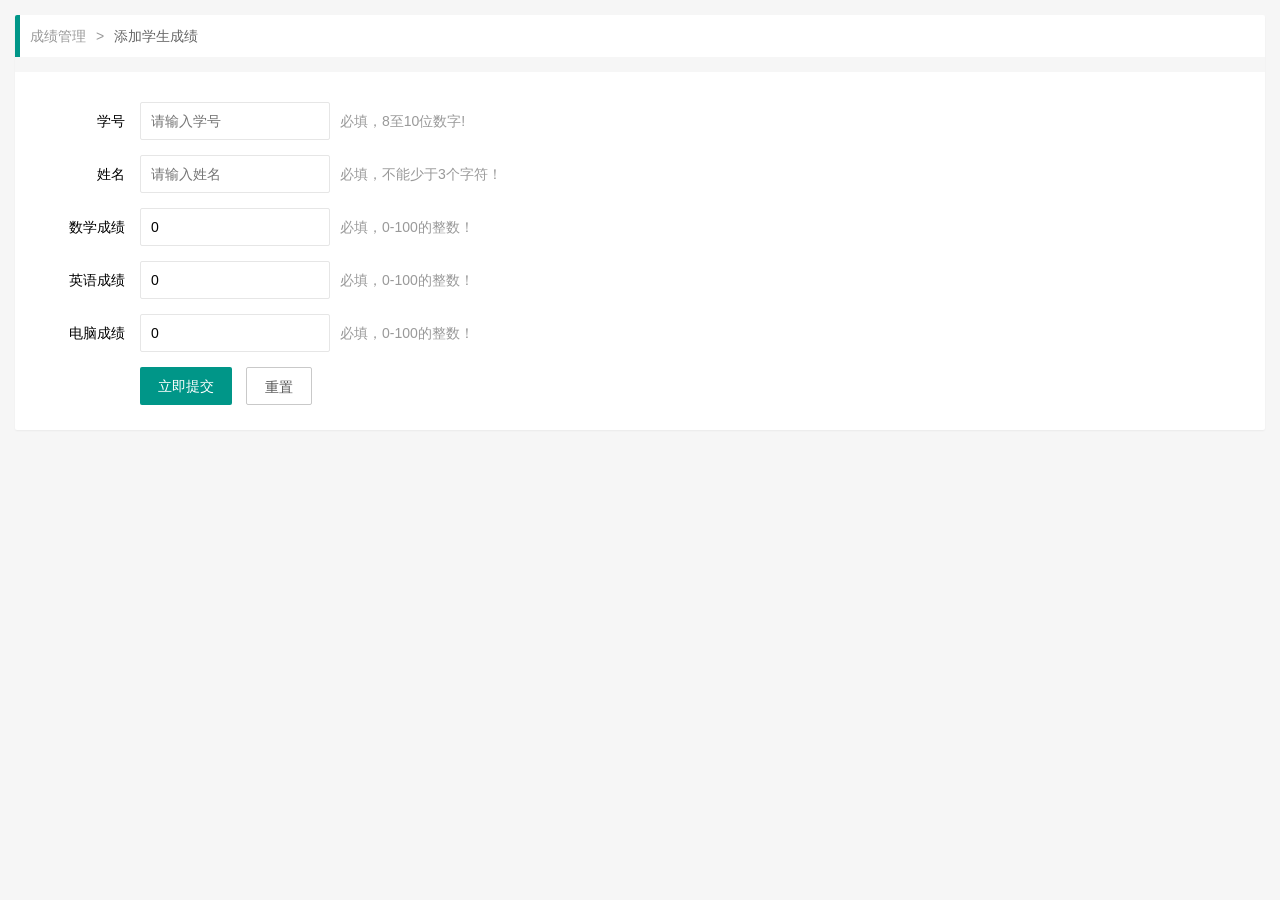
<file: CMSolution/CM.Api/wwwroot/admin/gradeAdd.html>
﻿<!DOCTYPE html>
<html lang="en">

<head>
  <meta charset="UTF-8">
  <meta name="viewport" content="width=device-width, initial-scale=1.0">
  <meta http-equiv="X-UA-Compatible" content="ie=edge">
  <title>新建社员分组</title>
  <link rel="stylesheet" href="../assets/layui/css/layui.css">
  <link rel="stylesheet" href="../assets/css/page.css">
  <script src="../assets/layui/layui.js"></script>
  <script src="../assets/js/getUrlParam.js"></script>
  <style>

  </style>
</head>

<body>
  <div class="layui-fluid">
    <div class="layui-card">
      <div class="layui-card-header">
        <span class="layui-breadcrumb" lay-separator="&gt;">
          <a href="">成绩管理</a>
          <a><cite>添加学生成绩</cite></a>
        </span>
      </div>
      <div class="layui-card-body ">
        <form class="layui-form" action="" lay-filter="myform">
          <div class="layui-form-item">
            <label class="layui-form-label">学号</label>
            <div class="layui-input-inline">
              <input type="text" name="sno" placeholder="请输入学号" required lay-verify="required" class="layui-input">
            </div>
            <div class="layui-form-mid layui-word-aux">必填，8至10位数字!</div>
          </div>
          <div class="layui-form-item">
            <label class="layui-form-label">姓名</label>
            <div class="layui-input-inline">
              <input type="text" name="sname" required lay-verify="required" placeholder="请输入姓名" autocomplete="off"
                class="layui-input">
            </div>
            <div class="layui-form-mid layui-word-aux">必填，不能少于3个字符！</div>
          </div>
          <div class="layui-form-item">
            <label class="layui-form-label">数学成绩</label>
            <div class="layui-input-inline">
              <input type="text" name="math" required lay-verify="required|number" value="0" autocomplete="off" class="layui-input">
            </div>
            <div class="layui-form-mid layui-word-aux">必填，0-100的整数！</div>
          </div>
          <div class="layui-form-item">
            <label class="layui-form-label">英语成绩</label>
            <div class="layui-input-inline">
              <input type="text" name="english" required lay-verify="required|number" value="0" autocomplete="off"
                class="layui-input">
            </div>
            <div class="layui-form-mid layui-word-aux">必填，0-100的整数！</div>
          </div>
          <div class="layui-form-item">
            <label class="layui-form-label">电脑成绩</label>
            <div class="layui-input-inline">
              <input type="text" name="computer" required lay-verify="required|number" value="0" autocomplete="off"
                class="layui-input">
            </div>
            <div class="layui-form-mid layui-word-aux">必填，0-100的整数！</div>
          </div>
          <div class="layui-form-item">
            <div class="layui-input-block">
              <button class="layui-btn" lay-submit lay-filter="formDemo">立即提交</button>
              <button type="reset" class="layui-btn layui-btn-primary">重置</button>
            </div>
          </div>
        </form>
      </div>
    </div>


  </div>
  <script src="./js/gradeAdd.js?v=2019.3.10"></script>
</body>

</html>
</file>
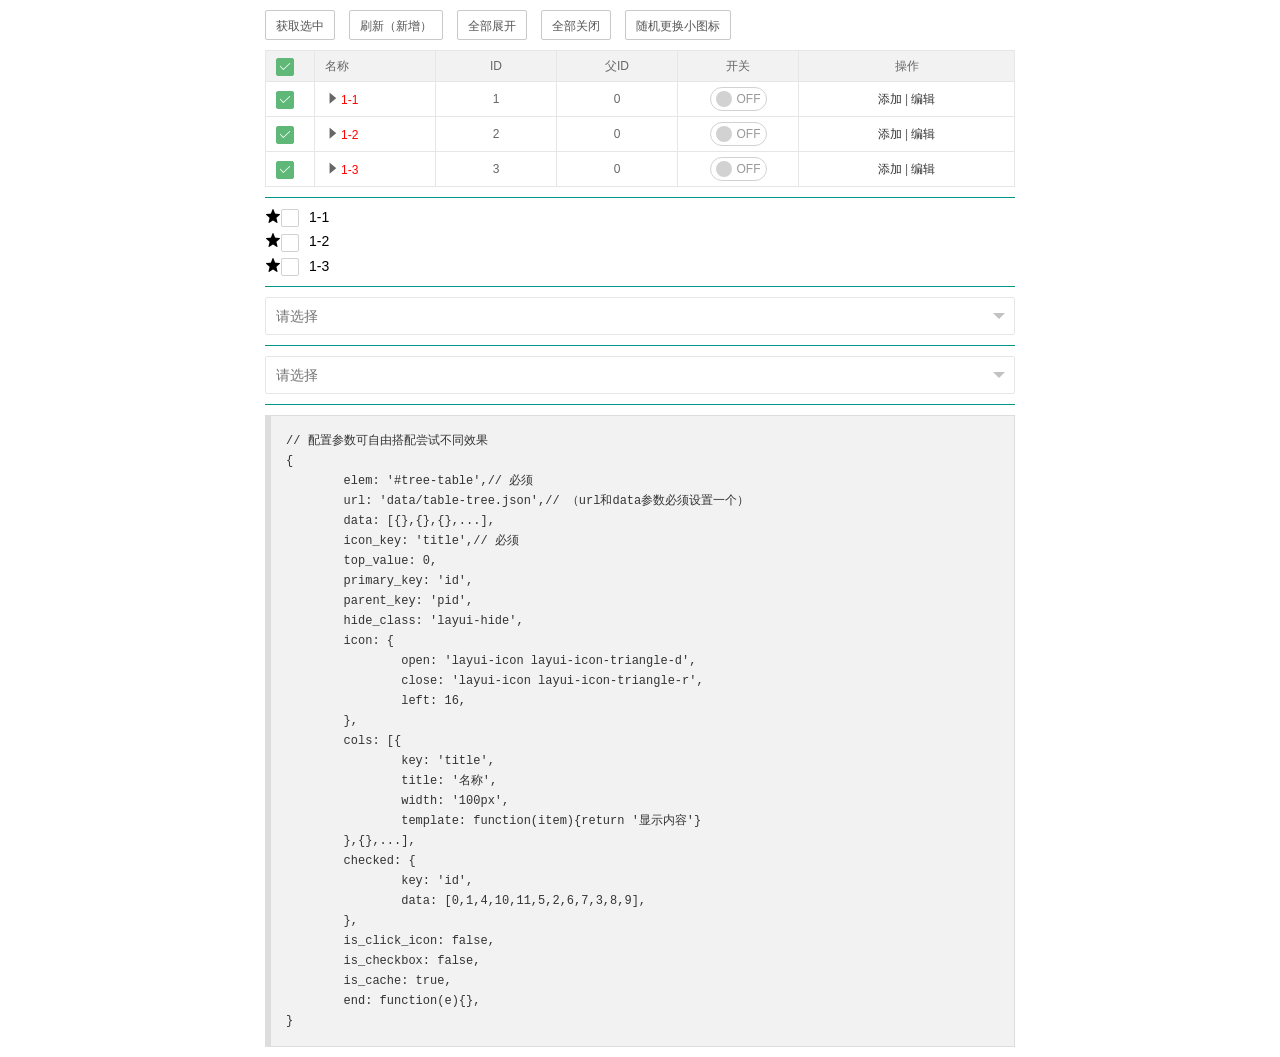
<file: CMSolution/CM.Api/wwwroot/treetable/treeTable.html>
<!DOCTYPE html>
<html>
	<head>
		<meta charset="UTF-8">
		<title></title>
		<link rel="stylesheet" type="text/css" href="layui/css/layui.css"/>
		<style type="text/css">
			body{margin:10px auto;width: 750px;}ul{margin-top:5px;}li{margin-top:3px;}.layui-form-switch{margin-top: 0;}#tree1 ul+ul{border-top: 1px dashed #e2e2e2;}
		</style>
	</head>
	<body>
		<button type="button" class="layui-btn layui-btn-primary layui-btn-sm get-checked">获取选中</button>
		<button type="button" class="layui-btn layui-btn-primary layui-btn-sm refresh">刷新（新增）</button>
		<button type="button" class="layui-btn layui-btn-primary layui-btn-sm open-all">全部展开</button>
		<button type="button" class="layui-btn layui-btn-primary layui-btn-sm close-all">全部关闭</button>
		<button type="button" class="layui-btn layui-btn-primary layui-btn-sm change-icon">随机更换小图标</button>
		
		<table class="layui-table layui-form" id="tree-table" lay-size="sm"></table>
		
		<hr class="layui-bg-green">
		
		<div id="tree"  class="layui-anim"></div>
		
		<hr class="layui-bg-green">
		
		<div class="layui-unselect layui-form-select">
			<div class="layui-select-title" style="position: relative;"><input type="text" placeholder="请选择" value="" readonly="" class="layui-input layui-unselect"><i class="layui-edge"></i></div>
			<div id="tree1"  class="layui-anim" style="display: none;border: 1px solid #e2e2e2;padding: 5px;margin-top: 5px;"></div>
		</div>
		
		<hr class="layui-bg-green">
		
		<div class="layui-unselect layui-form-select">
			<div class="layui-select-title" style="position: relative;"><input type="text" placeholder="请选择" value="" readonly="" class="layui-input layui-unselect"><i class="layui-edge"></i></div>
			<table class="layui-table layui-form layui-anim" id="tree-table1" lay-size="sm" style="display: none;"></table>
		</div>
		
		<hr class="layui-bg-green">
		
		<div id="tree"></div>
		
<pre class="layui-code">// 配置参数可自由搭配尝试不同效果
{
	elem: '#tree-table',// 必须
	url: 'data/table-tree.json',// （url和data参数必须设置一个）
	data: [{},{},{},...],
	icon_key: 'title',// 必须
	top_value: 0,
	primary_key: 'id',
	parent_key: 'pid',
	hide_class: 'layui-hide',
	icon: {
		open: 'layui-icon layui-icon-triangle-d',
		close: 'layui-icon layui-icon-triangle-r',
		left: 16,
	},
	cols: [{
		key: 'title',
		title: '名称',
		width: '100px',
		template: function(item){return '显示内容'}
	},{},...],
	checked: {
		key: 'id',
		data: [0,1,4,10,11,5,2,6,7,3,8,9],
	},
	is_click_icon: false,
	is_checkbox: false,
	is_cache: true,
	end: function(e){},
}
</pre>
		
		<script type="text/javascript" src="layui/layui.js"></script>
		<script type="text/javascript">
			layui.config({
				base: 'js/',
			})
			layui.use(['treeTable','layer','code','form'],function(){
				var o = layui.$,
					form = layui.form,
					layer = layui.layer,
					treeTable = layui.treeTable;
				// 直接下载后url: './data/table-tree.json',这个配置可能看不到数据，改为data:[],获取自己的实际链接返回json数组
				var	re = treeTable.render({
					elem: '#tree-table',
					data: [{"id":1,"pid":0,"title":"1-1"},{"id":2,"pid":0,"title":"1-2"},{"id":3,"pid":0,"title":"1-3"},{"id":4,"pid":1,"title":"1-1-1"},{"id":5,"pid":1,"title":"1-1-2"},{"id":6,"pid":2,"title":"1-2-1"},{"id":7,"pid":2,"title":"1-2-3"},{"id":8,"pid":3,"title":"1-3-1"},{"id":9,"pid":3,"title":"1-3-2"},{"id":10,"pid":4,"title":"1-1-1-1"},{"id":11,"pid":4,"title":"1-1-1-2"}],
					icon_key: 'title',
					is_checkbox: true,
					checked: {
						key: 'id',
						data: [0,1,4,10,11,5,2,6,7,3,8,9],
					},
					end: function(e){
						form.render();
					},
					cols: [
						{
							key: 'title',
							title: '名称',
							width: '100px',
							template: function(item){
								if(item.level == 0){
									return '<span style="color:red;">'+item.title+'</span>';
								}else if(item.level == 1){
									return '<span style="color:green;">'+item.title+'</span>';
								}else if(item.level == 2){
									return '<span style="color:#aaa;">'+item.title+'</span>';
								}
							}
						},
						{
							key: 'id',
							title: 'ID',
							width: '100px',
							align: 'center',
						},
						{
							key: 'pid',
							title: '父ID',
							width: '100px',
							align: 'center',
						},
						{
							title: '开关',
							width: '100px',
							align: 'center',
							template: function(item){
								return '<input type="checkbox" name="close" lay-skin="switch" lay-text="ON|OFF">';
							}
						},
						{
							title: '操作',
							align: 'center',
							template: function(item){
								return '<a lay-filter="add">添加</a> | <a target="_blank" href="/detail?id='+item.id+'">编辑</a>';
							}
						}
					]
				});
				treeTable.render({
					elem: '#tree-table1',
					url: './data/table-tree.json',
					icon_key: 'title',
					is_checkbox: true,
					cols: [
						{
							key: 'title',
							title: '名称',
							width: '100px',
							template: function(item){
								if(item.level == 0){
									return '<span style="color:red;">'+item.title+'</span>';
								}else if(item.level == 1){
									return '<span style="color:green;">'+item.title+'</span>';
								}else if(item.level == 2){
									return '<span style="color:#aaa;">'+item.title+'</span>';
								}
							}
						},
						{
							key: 'id',
							title: 'ID',
							width: '100px',
							align: 'center',
						},
						{
							key: 'pid',
							title: '父ID',
							width: '100px',
							align: 'center',
						},
					]
				});
				treeTable.render({
					elem: '#tree',
					url: './data/table-tree.json',
					icon_key: 'title',
					is_checkbox: true,
					icon: {
						open: 'layui-icon layui-icon-rate',
						close: 'layui-icon layui-icon-rate-solid',
						left: 16,
					},
					cols: [
						{
							key: 'title',
							title: '名称',
						},
					]
				});
				treeTable.render({
					elem: '#tree1',
					url: './data/table-tree.json',
					icon_key: 'title',
					cols: [
						{
							key: 'title',
							title: '名称',
						},
					]
				});
				// 监听展开关闭
				treeTable.on('tree(flex)',function(data){
					layer.msg(JSON.stringify(data));
				})
				// 监听checkbox选择
				treeTable.on('tree(box)',function(data){
					if(o(data.elem).parents('#tree-table1').length){
						var text = [];
						o(data.elem).parents('#tree-table1').find('.cbx.layui-form-checked').each(function(){
							o(this).parents('[data-pid]').length && text.push(o(this).parents('td').next().find('span').text());
						})
						o(data.elem).parents('#tree-table1').prev().find('input').val(text.join(','));
					}
					layer.msg(JSON.stringify(data));
				})
				// 监听自定义
				treeTable.on('tree(add)',function(data){
					layer.msg(JSON.stringify(data));
				})
				// 获取选中值，返回值是一个数组（定义的primary_key参数集合）
				o('.get-checked').click(function(){
					layer.msg('选中参数'+treeTable.checked(re).join(','))
				})
				// 刷新重载树表（一般在异步处理数据后刷新显示）
				o('.refresh').click(function(){
					re.data.push({"id":50,"pid":0,"title":"1-4"},{"id":51,"pid":50,"title":"1-4-1"});
					treeTable.render(re);
				})
				// 全部展开
				o('.open-all').click(function(){
					treeTable.openAll(re);
				})
				// 全部关闭
				o('.close-all').click(function(){
					treeTable.closeAll(re);
				})
				// 随机更换小图标
				o('.change-icon').click(function(){
					var arr = [
						{
							open: 'layui-icon layui-icon-set',
							close: 'layui-icon layui-icon-set-fill',
							left: 16,
						},
						{
							open: 'layui-icon layui-icon-rate',
							close: 'layui-icon layui-icon-rate-solid',
							left: 16,
						},
						{
							open: 'layui-icon layui-icon-tread',
							close: 'layui-icon layui-icon-praise',
							left: 16,
						},
						{
							open: 'layui-icon layui-icon-camera',
							close: 'layui-icon layui-icon-camera-fill',
							left: 16,
						},
						{
							open: 'layui-icon layui-icon-user',
							close: 'layui-icon layui-icon-group',
							left: 16,
						},
					];
					var round = Math.round(Math.random()*(arr.length - 1));
					re.icon = arr[round];
					treeTable.render(re);
				})
				o('#tree1').on('click','[data-down]',function(){
					o(this).find('span').length && o(this).parents('.layui-unselect').find('input').val(o(this).text());
				})
				o('.layui-select-title').click(function(){
					o(this).parent().hasClass('layui-form-selected') ? o(this).next().hide() : o(this).next().show(),o(this).parent().toggleClass('layui-form-selected');
				})
				o(document).on("click", function(i) {
					!o(i.target).parent().hasClass('layui-select-title') && !o(i.target).parents('table').length && !(!o(i.target).parents('table').length && o(i.target).hasClass('layui-icon')) && o(".layui-form-select").removeClass("layui-form-selected").find('.layui-anim').hide();
				})
			})
		</script>
	</body>
</html>
</file>
<file: CMSolution/CM.Api/wwwroot/assets/layui/css/layui.css>
/** layui-v2.4.3 MIT License By https://www.layui.com */
.layui-inline,
img {
  display: inline-block;
  vertical-align: middle
}

h1,
h2,
h3,
h4,
h5,
h6 {
  font-weight: 400
}

.layui-edge,
.layui-header,
.layui-inline,
.layui-main {
  position: relative
}

.layui-btn,
.layui-edge,
.layui-inline,
img {
  vertical-align: middle
}

.layui-btn,
.layui-disabled,
.layui-icon,
.layui-unselect {
  -webkit-user-select: none;
  -ms-user-select: none;
  -moz-user-select: none
}

blockquote,
body,
button,
dd,
div,
dl,
dt,
form,
h1,
h2,
h3,
h4,
h5,
h6,
input,
li,
ol,
p,
pre,
td,
textarea,
th,
ul {
  margin: 0;
  padding: 0;
  -webkit-tap-highlight-color: rgba(0, 0, 0, 0)
}

a:active,
a:hover {
  outline: 0
}

img {
  border: none
}

li {
  list-style: none
}

table {
  border-collapse: collapse;
  border-spacing: 0
}

h4,
h5,
h6 {
  font-size: 100%
}

button,
input,
optgroup,
option,
select,
textarea {
  font-family: inherit;
  font-size: inherit;
  font-style: inherit;
  font-weight: inherit;
  outline: 0
}

pre {
  white-space: pre-wrap;
  white-space: -moz-pre-wrap;
  white-space: -pre-wrap;
  white-space: -o-pre-wrap;
  word-wrap: break-word
}

body {
  line-height: 24px;
  font: 14px Helvetica Neue, Helvetica, PingFang SC, Tahoma, Arial, sans-serif
}

hr {
  height: 1px;
  margin: 10px 0;
  border: 0;
  clear: both
}

a {
  color: #333;
  text-decoration: none
}

a:hover {
  color: #777
}

a cite {
  font-style: normal;
  *cursor: pointer
}

.layui-border-box,
.layui-border-box * {
  box-sizing: border-box
}

.layui-box,
.layui-box * {
  box-sizing: content-box
}

.layui-clear {
  clear: both;
  *zoom: 1
}

.layui-clear:after {
  content: '\20';
  clear: both;
  *zoom: 1;
  display: block;
  height: 0
}

.layui-inline {
  *display: inline;
  *zoom: 1
}

.layui-edge {
  display: inline-block;
  width: 0;
  height: 0;
  border-width: 6px;
  border-style: dashed;
  border-color: transparent;
  overflow: hidden
}

.layui-edge-top {
  top: -4px;
  border-bottom-color: #999;
  border-bottom-style: solid
}

.layui-edge-right {
  border-left-color: #999;
  border-left-style: solid
}

.layui-edge-bottom {
  top: 2px;
  border-top-color: #999;
  border-top-style: solid
}

.layui-edge-left {
  border-right-color: #999;
  border-right-style: solid
}

.layui-elip {
  text-overflow: ellipsis;
  overflow: hidden;
  white-space: nowrap
}

.layui-disabled,
.layui-disabled:hover {
  color: #d2d2d2 !important;
  cursor: not-allowed !important
}

.layui-circle {
  border-radius: 100%
}

.layui-show {
  display: block !important
}

.layui-hide {
  display: none !important
}

@font-face {
  font-family: layui-icon;
  src: url(../font/iconfont.eot?v=240);
  src: url(../font/iconfont.eot?v=240#iefix) format('embedded-opentype'), url(../font/iconfont.svg?v=240#iconfont) format('svg'), url(../font/iconfont.woff?v=240) format('woff'), url(../font/iconfont.ttf?v=240) format('truetype')
}

.layui-icon {
  font-family: layui-icon !important;
  font-size: 16px;
  font-style: normal;
  -webkit-font-smoothing: antialiased;
  -moz-osx-font-smoothing: grayscale
}

.layui-icon-reply-fill:before {
  content: "\e611"
}

.layui-icon-set-fill:before {
  content: "\e614"
}

.layui-icon-menu-fill:before {
  content: "\e60f"
}

.layui-icon-search:before {
  content: "\e615"
}

.layui-icon-share:before {
  content: "\e641"
}

.layui-icon-set-sm:before {
  content: "\e620"
}

.layui-icon-engine:before {
  content: "\e628"
}

.layui-icon-close:before {
  content: "\1006"
}

.layui-icon-close-fill:before {
  content: "\1007"
}

.layui-icon-chart-screen:before {
  content: "\e629"
}

.layui-icon-star:before {
  content: "\e600"
}

.layui-icon-circle-dot:before {
  content: "\e617"
}

.layui-icon-chat:before {
  content: "\e606"
}

.layui-icon-release:before {
  content: "\e609"
}

.layui-icon-list:before {
  content: "\e60a"
}

.layui-icon-chart:before {
  content: "\e62c"
}

.layui-icon-ok-circle:before {
  content: "\1005"
}

.layui-icon-layim-theme:before {
  content: "\e61b"
}

.layui-icon-table:before {
  content: "\e62d"
}

.layui-icon-right:before {
  content: "\e602"
}

.layui-icon-left:before {
  content: "\e603"
}

.layui-icon-cart-simple:before {
  content: "\e698"
}

.layui-icon-face-cry:before {
  content: "\e69c"
}

.layui-icon-face-smile:before {
  content: "\e6af"
}

.layui-icon-survey:before {
  content: "\e6b2"
}

.layui-icon-tree:before {
  content: "\e62e"
}

.layui-icon-upload-circle:before {
  content: "\e62f"
}

.layui-icon-add-circle:before {
  content: "\e61f"
}

.layui-icon-download-circle:before {
  content: "\e601"
}

.layui-icon-templeate-1:before {
  content: "\e630"
}

.layui-icon-util:before {
  content: "\e631"
}

.layui-icon-face-surprised:before {
  content: "\e664"
}

.layui-icon-edit:before {
  content: "\e642"
}

.layui-icon-speaker:before {
  content: "\e645"
}

.layui-icon-down:before {
  content: "\e61a"
}

.layui-icon-file:before {
  content: "\e621"
}

.layui-icon-layouts:before {
  content: "\e632"
}

.layui-icon-rate-half:before {
  content: "\e6c9"
}

.layui-icon-add-circle-fine:before {
  content: "\e608"
}

.layui-icon-prev-circle:before {
  content: "\e633"
}

.layui-icon-read:before {
  content: "\e705"
}

.layui-icon-404:before {
  content: "\e61c"
}

.layui-icon-carousel:before {
  content: "\e634"
}

.layui-icon-help:before {
  content: "\e607"
}

.layui-icon-code-circle:before {
  content: "\e635"
}

.layui-icon-water:before {
  content: "\e636"
}

.layui-icon-username:before {
  content: "\e66f"
}

.layui-icon-find-fill:before {
  content: "\e670"
}

.layui-icon-about:before {
  content: "\e60b"
}

.layui-icon-location:before {
  content: "\e715"
}

.layui-icon-up:before {
  content: "\e619"
}

.layui-icon-pause:before {
  content: "\e651"
}

.layui-icon-date:before {
  content: "\e637"
}

.layui-icon-layim-uploadfile:before {
  content: "\e61d"
}

.layui-icon-delete:before {
  content: "\e640"
}

.layui-icon-play:before {
  content: "\e652"
}

.layui-icon-top:before {
  content: "\e604"
}

.layui-icon-friends:before {
  content: "\e612"
}

.layui-icon-refresh-3:before {
  content: "\e9aa"
}

.layui-icon-ok:before {
  content: "\e605"
}

.layui-icon-layer:before {
  content: "\e638"
}

.layui-icon-face-smile-fine:before {
  content: "\e60c"
}

.layui-icon-dollar:before {
  content: "\e659"
}

.layui-icon-group:before {
  content: "\e613"
}

.layui-icon-layim-download:before {
  content: "\e61e"
}

.layui-icon-picture-fine:before {
  content: "\e60d"
}

.layui-icon-link:before {
  content: "\e64c"
}

.layui-icon-diamond:before {
  content: "\e735"
}

.layui-icon-log:before {
  content: "\e60e"
}

.layui-icon-rate-solid:before {
  content: "\e67a"
}

.layui-icon-fonts-del:before {
  content: "\e64f"
}

.layui-icon-unlink:before {
  content: "\e64d"
}

.layui-icon-fonts-clear:before {
  content: "\e639"
}

.layui-icon-triangle-r:before {
  content: "\e623"
}

.layui-icon-circle:before {
  content: "\e63f"
}

.layui-icon-radio:before {
  content: "\e643"
}

.layui-icon-align-center:before {
  content: "\e647"
}

.layui-icon-align-right:before {
  content: "\e648"
}

.layui-icon-align-left:before {
  content: "\e649"
}

.layui-icon-loading-1:before {
  content: "\e63e"
}

.layui-icon-return:before {
  content: "\e65c"
}

.layui-icon-fonts-strong:before {
  content: "\e62b"
}

.layui-icon-upload:before {
  content: "\e67c"
}

.layui-icon-dialogue:before {
  content: "\e63a"
}

.layui-icon-video:before {
  content: "\e6ed"
}

.layui-icon-headset:before {
  content: "\e6fc"
}

.layui-icon-cellphone-fine:before {
  content: "\e63b"
}

.layui-icon-add-1:before {
  content: "\e654"
}

.layui-icon-face-smile-b:before {
  content: "\e650"
}

.layui-icon-fonts-html:before {
  content: "\e64b"
}

.layui-icon-form:before {
  content: "\e63c"
}

.layui-icon-cart:before {
  content: "\e657"
}

.layui-icon-camera-fill:before {
  content: "\e65d"
}

.layui-icon-tabs:before {
  content: "\e62a"
}

.layui-icon-fonts-code:before {
  content: "\e64e"
}

.layui-icon-fire:before {
  content: "\e756"
}

.layui-icon-set:before {
  content: "\e716"
}

.layui-icon-fonts-u:before {
  content: "\e646"
}

.layui-icon-triangle-d:before {
  content: "\e625"
}

.layui-icon-tips:before {
  content: "\e702"
}

.layui-icon-picture:before {
  content: "\e64a"
}

.layui-icon-more-vertical:before {
  content: "\e671"
}

.layui-icon-flag:before {
  content: "\e66c"
}

.layui-icon-loading:before {
  content: "\e63d"
}

.layui-icon-fonts-i:before {
  content: "\e644"
}

.layui-icon-refresh-1:before {
  content: "\e666"
}

.layui-icon-rmb:before {
  content: "\e65e"
}

.layui-icon-home:before {
  content: "\e68e"
}

.layui-icon-user:before {
  content: "\e770"
}

.layui-icon-notice:before {
  content: "\e667"
}

.layui-icon-login-weibo:before {
  content: "\e675"
}

.layui-icon-voice:before {
  content: "\e688"
}

.layui-icon-upload-drag:before {
  content: "\e681"
}

.layui-icon-login-qq:before {
  content: "\e676"
}

.layui-icon-snowflake:before {
  content: "\e6b1"
}

.layui-icon-file-b:before {
  content: "\e655"
}

.layui-icon-template:before {
  content: "\e663"
}

.layui-icon-auz:before {
  content: "\e672"
}

.layui-icon-console:before {
  content: "\e665"
}

.layui-icon-app:before {
  content: "\e653"
}

.layui-icon-prev:before {
  content: "\e65a"
}

.layui-icon-website:before {
  content: "\e7ae"
}

.layui-icon-next:before {
  content: "\e65b"
}

.layui-icon-component:before {
  content: "\e857"
}

.layui-icon-more:before {
  content: "\e65f"
}

.layui-icon-login-wechat:before {
  content: "\e677"
}

.layui-icon-shrink-right:before {
  content: "\e668"
}

.layui-icon-spread-left:before {
  content: "\e66b"
}

.layui-icon-camera:before {
  content: "\e660"
}

.layui-icon-note:before {
  content: "\e66e"
}

.layui-icon-refresh:before {
  content: "\e669"
}

.layui-icon-female:before {
  content: "\e661"
}

.layui-icon-male:before {
  content: "\e662"
}

.layui-icon-password:before {
  content: "\e673"
}

.layui-icon-senior:before {
  content: "\e674"
}

.layui-icon-theme:before {
  content: "\e66a"
}

.layui-icon-tread:before {
  content: "\e6c5"
}

.layui-icon-praise:before {
  content: "\e6c6"
}

.layui-icon-star-fill:before {
  content: "\e658"
}

.layui-icon-rate:before {
  content: "\e67b"
}

.layui-icon-template-1:before {
  content: "\e656"
}

.layui-icon-vercode:before {
  content: "\e679"
}

.layui-icon-cellphone:before {
  content: "\e678"
}

.layui-icon-screen-full:before {
  content: "\e622"
}

.layui-icon-screen-restore:before {
  content: "\e758"
}

.layui-icon-cols:before {
  content: "\e610"
}

.layui-icon-export:before {
  content: "\e67d"
}

.layui-icon-print:before {
  content: "\e66d"
}

.layui-icon-slider:before {
  content: "\e714"
}

.layui-main {
  width: 1140px;
  margin: 0 auto
}

.layui-header {
  z-index: 1000;
  height: 60px
}

.layui-header a:hover {
  transition: all .5s;
  -webkit-transition: all .5s
}

.layui-side {
  position: fixed;
  left: 0;
  top: 0;
  bottom: 0;
  z-index: 999;
  width: 200px;
  overflow-x: hidden
}

.layui-side-scroll {
  position: relative;
  width: 220px;
  height: 100%;
  overflow-x: hidden
}

.layui-body {
  position: absolute;
  left: 200px;
  right: 0;
  top: 0;
  bottom: 0;
  z-index: 998;
  width: auto;
  overflow: hidden;
  overflow-y: auto;
  box-sizing: border-box
}

.layui-layout-body {
  overflow: hidden
}

.layui-layout-admin .layui-header {
  background-color: #23262E
}

.layui-layout-admin .layui-side {
  top: 60px;
  width: 200px;
  overflow-x: hidden
}

.layui-layout-admin .layui-body {
  top: 60px;
  bottom: 44px
}

.layui-layout-admin .layui-main {
  width: auto;
  margin: 0 15px
}

.layui-layout-admin .layui-footer {
  position: fixed;
  left: 200px;
  right: 0;
  bottom: 0;
  height: 44px;
  line-height: 44px;
  padding: 0 15px;
  background-color: #eee
}

.layui-layout-admin .layui-logo {
  position: absolute;
  left: 0;
  top: 0;
  width: 200px;
  height: 100%;
  line-height: 60px;
  text-align: center;
  color: #009688;
  font-size: 16px
}

.layui-layout-admin .layui-header .layui-nav {
  background: 0 0
}

.layui-layout-left {
  position: absolute !important;
  left: 200px;
  top: 0
}

.layui-layout-right {
  position: absolute !important;
  right: 0;
  top: 0
}

.layui-container {
  position: relative;
  margin: 0 auto;
  padding: 0 15px;
  box-sizing: border-box
}

.layui-fluid {
  position: relative;
  margin: 0 auto;
  padding: 0 15px
}

.layui-row:after,
.layui-row:before {
  content: '';
  display: block;
  clear: both
}

.layui-col-lg1,
.layui-col-lg10,
.layui-col-lg11,
.layui-col-lg12,
.layui-col-lg2,
.layui-col-lg3,
.layui-col-lg4,
.layui-col-lg5,
.layui-col-lg6,
.layui-col-lg7,
.layui-col-lg8,
.layui-col-lg9,
.layui-col-md1,
.layui-col-md10,
.layui-col-md11,
.layui-col-md12,
.layui-col-md2,
.layui-col-md3,
.layui-col-md4,
.layui-col-md5,
.layui-col-md6,
.layui-col-md7,
.layui-col-md8,
.layui-col-md9,
.layui-col-sm1,
.layui-col-sm10,
.layui-col-sm11,
.layui-col-sm12,
.layui-col-sm2,
.layui-col-sm3,
.layui-col-sm4,
.layui-col-sm5,
.layui-col-sm6,
.layui-col-sm7,
.layui-col-sm8,
.layui-col-sm9,
.layui-col-xs1,
.layui-col-xs10,
.layui-col-xs11,
.layui-col-xs12,
.layui-col-xs2,
.layui-col-xs3,
.layui-col-xs4,
.layui-col-xs5,
.layui-col-xs6,
.layui-col-xs7,
.layui-col-xs8,
.layui-col-xs9 {
  position: relative;
  display: block;
  box-sizing: border-box
}

.layui-col-xs1,
.layui-col-xs10,
.layui-col-xs11,
.layui-col-xs12,
.layui-col-xs2,
.layui-col-xs3,
.layui-col-xs4,
.layui-col-xs5,
.layui-col-xs6,
.layui-col-xs7,
.layui-col-xs8,
.layui-col-xs9 {
  float: left
}

.layui-col-xs1 {
  width: 8.33333333%
}

.layui-col-xs2 {
  width: 16.66666667%
}

.layui-col-xs3 {
  width: 25%
}

.layui-col-xs4 {
  width: 33.33333333%
}

.layui-col-xs5 {
  width: 41.66666667%
}

.layui-col-xs6 {
  width: 50%
}

.layui-col-xs7 {
  width: 58.33333333%
}

.layui-col-xs8 {
  width: 66.66666667%
}

.layui-col-xs9 {
  width: 75%
}

.layui-col-xs10 {
  width: 83.33333333%
}

.layui-col-xs11 {
  width: 91.66666667%
}

.layui-col-xs12 {
  width: 100%
}

.layui-col-xs-offset1 {
  margin-left: 8.33333333%
}

.layui-col-xs-offset2 {
  margin-left: 16.66666667%
}

.layui-col-xs-offset3 {
  margin-left: 25%
}

.layui-col-xs-offset4 {
  margin-left: 33.33333333%
}

.layui-col-xs-offset5 {
  margin-left: 41.66666667%
}

.layui-col-xs-offset6 {
  margin-left: 50%
}

.layui-col-xs-offset7 {
  margin-left: 58.33333333%
}

.layui-col-xs-offset8 {
  margin-left: 66.66666667%
}

.layui-col-xs-offset9 {
  margin-left: 75%
}

.layui-col-xs-offset10 {
  margin-left: 83.33333333%
}

.layui-col-xs-offset11 {
  margin-left: 91.66666667%
}

.layui-col-xs-offset12 {
  margin-left: 100%
}

@media screen and (max-width:768px) {
  .layui-hide-xs {
    display: none !important
  }

  .layui-show-xs-block {
    display: block !important
  }

  .layui-show-xs-inline {
    display: inline !important
  }

  .layui-show-xs-inline-block {
    display: inline-block !important
  }
}

@media screen and (min-width:768px) {
  .layui-container {
    width: 750px
  }

  .layui-hide-sm {
    display: none !important
  }

  .layui-show-sm-block {
    display: block !important
  }

  .layui-show-sm-inline {
    display: inline !important
  }

  .layui-show-sm-inline-block {
    display: inline-block !important
  }

  .layui-col-sm1,
  .layui-col-sm10,
  .layui-col-sm11,
  .layui-col-sm12,
  .layui-col-sm2,
  .layui-col-sm3,
  .layui-col-sm4,
  .layui-col-sm5,
  .layui-col-sm6,
  .layui-col-sm7,
  .layui-col-sm8,
  .layui-col-sm9 {
    float: left
  }

  .layui-col-sm1 {
    width: 8.33333333%
  }

  .layui-col-sm2 {
    width: 16.66666667%
  }

  .layui-col-sm3 {
    width: 25%
  }

  .layui-col-sm4 {
    width: 33.33333333%
  }

  .layui-col-sm5 {
    width: 41.66666667%
  }

  .layui-col-sm6 {
    width: 50%
  }

  .layui-col-sm7 {
    width: 58.33333333%
  }

  .layui-col-sm8 {
    width: 66.66666667%
  }

  .layui-col-sm9 {
    width: 75%
  }

  .layui-col-sm10 {
    width: 83.33333333%
  }

  .layui-col-sm11 {
    width: 91.66666667%
  }

  .layui-col-sm12 {
    width: 100%
  }

  .layui-col-sm-offset1 {
    margin-left: 8.33333333%
  }

  .layui-col-sm-offset2 {
    margin-left: 16.66666667%
  }

  .layui-col-sm-offset3 {
    margin-left: 25%
  }

  .layui-col-sm-offset4 {
    margin-left: 33.33333333%
  }

  .layui-col-sm-offset5 {
    margin-left: 41.66666667%
  }

  .layui-col-sm-offset6 {
    margin-left: 50%
  }

  .layui-col-sm-offset7 {
    margin-left: 58.33333333%
  }

  .layui-col-sm-offset8 {
    margin-left: 66.66666667%
  }

  .layui-col-sm-offset9 {
    margin-left: 75%
  }

  .layui-col-sm-offset10 {
    margin-left: 83.33333333%
  }

  .layui-col-sm-offset11 {
    margin-left: 91.66666667%
  }

  .layui-col-sm-offset12 {
    margin-left: 100%
  }
}

@media screen and (min-width:992px) {
  .layui-container {
    width: 970px
  }

  .layui-hide-md {
    display: none !important
  }

  .layui-show-md-block {
    display: block !important
  }

  .layui-show-md-inline {
    display: inline !important
  }

  .layui-show-md-inline-block {
    display: inline-block !important
  }

  .layui-col-md1,
  .layui-col-md10,
  .layui-col-md11,
  .layui-col-md12,
  .layui-col-md2,
  .layui-col-md3,
  .layui-col-md4,
  .layui-col-md5,
  .layui-col-md6,
  .layui-col-md7,
  .layui-col-md8,
  .layui-col-md9 {
    float: left
  }

  .layui-col-md1 {
    width: 8.33333333%
  }

  .layui-col-md2 {
    width: 16.66666667%
  }

  .layui-col-md3 {
    width: 25%
  }

  .layui-col-md4 {
    width: 33.33333333%
  }

  .layui-col-md5 {
    width: 41.66666667%
  }

  .layui-col-md6 {
    width: 50%
  }

  .layui-col-md7 {
    width: 58.33333333%
  }

  .layui-col-md8 {
    width: 66.66666667%
  }

  .layui-col-md9 {
    width: 75%
  }

  .layui-col-md10 {
    width: 83.33333333%
  }

  .layui-col-md11 {
    width: 91.66666667%
  }

  .layui-col-md12 {
    width: 100%
  }

  .layui-col-md-offset1 {
    margin-left: 8.33333333%
  }

  .layui-col-md-offset2 {
    margin-left: 16.66666667%
  }

  .layui-col-md-offset3 {
    margin-left: 25%
  }

  .layui-col-md-offset4 {
    margin-left: 33.33333333%
  }

  .layui-col-md-offset5 {
    margin-left: 41.66666667%
  }

  .layui-col-md-offset6 {
    margin-left: 50%
  }

  .layui-col-md-offset7 {
    margin-left: 58.33333333%
  }

  .layui-col-md-offset8 {
    margin-left: 66.66666667%
  }

  .layui-col-md-offset9 {
    margin-left: 75%
  }

  .layui-col-md-offset10 {
    margin-left: 83.33333333%
  }

  .layui-col-md-offset11 {
    margin-left: 91.66666667%
  }

  .layui-col-md-offset12 {
    margin-left: 100%
  }
}

@media screen and (min-width:1200px) {
  .layui-container {
    width: 1170px
  }

  .layui-hide-lg {
    display: none !important
  }

  .layui-show-lg-block {
    display: block !important
  }

  .layui-show-lg-inline {
    display: inline !important
  }

  .layui-show-lg-inline-block {
    display: inline-block !important
  }

  .layui-col-lg1,
  .layui-col-lg10,
  .layui-col-lg11,
  .layui-col-lg12,
  .layui-col-lg2,
  .layui-col-lg3,
  .layui-col-lg4,
  .layui-col-lg5,
  .layui-col-lg6,
  .layui-col-lg7,
  .layui-col-lg8,
  .layui-col-lg9 {
    float: left
  }

  .layui-col-lg1 {
    width: 8.33333333%
  }

  .layui-col-lg2 {
    width: 16.66666667%
  }

  .layui-col-lg3 {
    width: 25%
  }

  .layui-col-lg4 {
    width: 33.33333333%
  }

  .layui-col-lg5 {
    width: 41.66666667%
  }

  .layui-col-lg6 {
    width: 50%
  }

  .layui-col-lg7 {
    width: 58.33333333%
  }

  .layui-col-lg8 {
    width: 66.66666667%
  }

  .layui-col-lg9 {
    width: 75%
  }

  .layui-col-lg10 {
    width: 83.33333333%
  }

  .layui-col-lg11 {
    width: 91.66666667%
  }

  .layui-col-lg12 {
    width: 100%
  }

  .layui-col-lg-offset1 {
    margin-left: 8.33333333%
  }

  .layui-col-lg-offset2 {
    margin-left: 16.66666667%
  }

  .layui-col-lg-offset3 {
    margin-left: 25%
  }

  .layui-col-lg-offset4 {
    margin-left: 33.33333333%
  }

  .layui-col-lg-offset5 {
    margin-left: 41.66666667%
  }

  .layui-col-lg-offset6 {
    margin-left: 50%
  }

  .layui-col-lg-offset7 {
    margin-left: 58.33333333%
  }

  .layui-col-lg-offset8 {
    margin-left: 66.66666667%
  }

  .layui-col-lg-offset9 {
    margin-left: 75%
  }

  .layui-col-lg-offset10 {
    margin-left: 83.33333333%
  }

  .layui-col-lg-offset11 {
    margin-left: 91.66666667%
  }

  .layui-col-lg-offset12 {
    margin-left: 100%
  }
}

.layui-col-space1 {
  margin: -.5px
}

.layui-col-space1>* {
  padding: .5px
}

.layui-col-space3 {
  margin: -1.5px
}

.layui-col-space3>* {
  padding: 1.5px
}

.layui-col-space5 {
  margin: -2.5px
}

.layui-col-space5>* {
  padding: 2.5px
}

.layui-col-space8 {
  margin: -3.5px
}

.layui-col-space8>* {
  padding: 3.5px
}

.layui-col-space10 {
  margin: -5px
}

.layui-col-space10>* {
  padding: 5px
}

.layui-col-space12 {
  margin: -6px
}

.layui-col-space12>* {
  padding: 6px
}

.layui-col-space15 {
  margin: -7.5px
}

.layui-col-space15>* {
  padding: 7.5px
}

.layui-col-space18 {
  margin: -9px
}

.layui-col-space18>* {
  padding: 9px
}

.layui-col-space20 {
  margin: -10px
}

.layui-col-space20>* {
  padding: 10px
}

.layui-col-space22 {
  margin: -11px
}

.layui-col-space22>* {
  padding: 11px
}

.layui-col-space25 {
  margin: -12.5px
}

.layui-col-space25>* {
  padding: 12.5px
}

.layui-col-space30 {
  margin: -15px
}

.layui-col-space30>* {
  padding: 15px
}

.layui-btn,
.layui-input,
.layui-select,
.layui-textarea,
.layui-upload-button {
  outline: 0;
  -webkit-appearance: none;
  transition: all .3s;
  -webkit-transition: all .3s;
  box-sizing: border-box
}

.layui-elem-quote {
  margin-bottom: 10px;
  padding: 15px;
  line-height: 22px;
  border-left: 5px solid #009688;
  border-radius: 0 2px 2px 0;
  background-color: #f2f2f2
}

.layui-quote-nm {
  border-style: solid;
  border-width: 1px 1px 1px 5px;
  background: 0 0
}

.layui-elem-field {
  margin-bottom: 10px;
  padding: 0;
  border-width: 1px;
  border-style: solid
}

.layui-elem-field legend {
  margin-left: 20px;
  padding: 0 10px;
  font-size: 20px;
  font-weight: 300
}

.layui-field-title {
  margin: 10px 0 20px;
  border-width: 1px 0 0
}

.layui-field-box {
  padding: 10px 15px
}

.layui-field-title .layui-field-box {
  padding: 10px 0
}

.layui-progress {
  position: relative;
  height: 6px;
  border-radius: 20px;
  background-color: #e2e2e2
}

.layui-progress-bar {
  position: absolute;
  left: 0;
  top: 0;
  width: 0;
  max-width: 100%;
  height: 6px;
  border-radius: 20px;
  text-align: right;
  background-color: #5FB878;
  transition: all .3s;
  -webkit-transition: all .3s
}

.layui-progress-big,
.layui-progress-big .layui-progress-bar {
  height: 18px;
  line-height: 18px
}

.layui-progress-text {
  position: relative;
  top: -20px;
  line-height: 18px;
  font-size: 12px;
  color: #666
}

.layui-progress-big .layui-progress-text {
  position: static;
  padding: 0 10px;
  color: #fff
}

.layui-collapse {
  border-width: 1px;
  border-style: solid;
  border-radius: 2px
}

.layui-colla-content,
.layui-colla-item {
  border-top-width: 1px;
  border-top-style: solid
}

.layui-colla-item:first-child {
  border-top: none
}

.layui-colla-title {
  position: relative;
  height: 42px;
  line-height: 42px;
  padding: 0 15px 0 35px;
  color: #333;
  background-color: #f2f2f2;
  cursor: pointer;
  font-size: 14px;
  overflow: hidden
}

.layui-colla-content {
  display: none;
  padding: 10px 15px;
  line-height: 22px;
  color: #666
}

.layui-colla-icon {
  position: absolute;
  left: 15px;
  top: 0;
  font-size: 14px
}

.layui-card {
  margin-bottom: 15px;
  border-radius: 2px;
  background-color: #fff;
  box-shadow: 0 1px 2px 0 rgba(0, 0, 0, .05)
}

.layui-card:last-child {
  margin-bottom: 0
}

.layui-card-header {
  position: relative;
  height: 42px;
  line-height: 42px;
  padding: 0 15px;
  border-bottom: 1px solid #f6f6f6;
  color: #333;
  border-radius: 2px 2px 0 0;
  font-size: 14px
}

.layui-bg-black,
.layui-bg-blue,
.layui-bg-cyan,
.layui-bg-green,
.layui-bg-orange,
.layui-bg-red {
  color: #fff !important
}

.layui-card-body {
  position: relative;
  padding: 10px 15px;
  line-height: 24px
}

.layui-card-body[pad15] {
  padding: 15px
}

.layui-card-body[pad20] {
  padding: 20px
}

.layui-card-body .layui-table {
  margin: 5px 0
}

.layui-card .layui-tab {
  margin: 0
}

.layui-panel-window {
  position: relative;
  padding: 15px;
  border-radius: 0;
  border-top: 5px solid #E6E6E6;
  background-color: #fff
}

.layui-auxiliar-moving {
  position: fixed;
  left: 0;
  right: 0;
  top: 0;
  bottom: 0;
  width: 100%;
  height: 100%;
  background: 0 0;
  z-index: 9999999999
}

.layui-form-label,
.layui-form-mid,
.layui-form-select,
.layui-input-block,
.layui-input-inline,
.layui-textarea {
  position: relative
}

.layui-bg-red {
  background-color: #FF5722 !important
}

.layui-bg-orange {
  background-color: #FFB800 !important
}

.layui-bg-green {
  background-color: #009688 !important
}

.layui-bg-cyan {
  background-color: #2F4056 !important
}

.layui-bg-blue {
  background-color: #1E9FFF !important
}

.layui-bg-black {
  background-color: #393D49 !important
}

.layui-bg-gray {
  background-color: #eee !important;
  color: #666 !important
}

.layui-badge-rim,
.layui-colla-content,
.layui-colla-item,
.layui-collapse,
.layui-elem-field,
.layui-form-pane .layui-form-item[pane],
.layui-form-pane .layui-form-label,
.layui-input,
.layui-layedit,
.layui-layedit-tool,
.layui-quote-nm,
.layui-select,
.layui-tab-bar,
.layui-tab-card,
.layui-tab-title,
.layui-tab-title .layui-this:after,
.layui-textarea {
  border-color: #e6e6e6
}

.layui-timeline-item:before,
hr {
  background-color: #e6e6e6
}

.layui-text {
  line-height: 22px;
  font-size: 14px;
  color: #666
}

.layui-text h1,
.layui-text h2,
.layui-text h3 {
  font-weight: 500;
  color: #333
}

.layui-text h1 {
  font-size: 30px
}

.layui-text h2 {
  font-size: 24px
}

.layui-text h3 {
  font-size: 18px
}

.layui-text a:not(.layui-btn) {
  color: #01AAED
}

.layui-text a:not(.layui-btn):hover {
  text-decoration: underline
}

.layui-text ul {
  padding: 5px 0 5px 15px
}

.layui-text ul li {
  margin-top: 5px;
  list-style-type: disc
}

.layui-text em,
.layui-word-aux {
  color: #999 !important;
  padding: 0 5px !important
}

.layui-btn {
  display: inline-block;
  height: 38px;
  line-height: 38px;
  padding: 0 18px;
  background-color: #009688;
  color: #fff;
  white-space: nowrap;
  text-align: center;
  font-size: 14px;
  border: none;
  border-radius: 2px;
  cursor: pointer
}

.layui-btn:hover {
  opacity: .8;
  filter: alpha(opacity=80);
  color: #fff
}

.layui-btn:active {
  opacity: 1;
  filter: alpha(opacity=100)
}

.layui-btn+.layui-btn {
  margin-left: 10px
}

.layui-btn-container {
  font-size: 0
}

.layui-btn-container .layui-btn {
  margin-right: 10px;
  margin-bottom: 10px
}

.layui-btn-container .layui-btn+.layui-btn {
  margin-left: 0
}

.layui-table .layui-btn-container .layui-btn {
  margin-bottom: 9px
}

.layui-btn-radius {
  border-radius: 100px
}

.layui-btn .layui-icon {
  margin-right: 3px;
  font-size: 18px;
  vertical-align: bottom;
  vertical-align: middle\9
}

.layui-btn-primary {
  border: 1px solid #C9C9C9;
  background-color: #fff;
  color: #555
}

.layui-btn-primary:hover {
  border-color: #009688;
  color: #333
}

.layui-btn-normal {
  background-color: #1E9FFF
}

.layui-btn-warm {
  background-color: #FFB800
}

.layui-btn-danger {
  background-color: #FF5722
}

.layui-btn-disabled,
.layui-btn-disabled:active,
.layui-btn-disabled:hover {
  border: 1px solid #e6e6e6;
  background-color: #FBFBFB;
  color: #C9C9C9;
  cursor: not-allowed;
  opacity: 1
}

.layui-btn-lg {
  height: 44px;
  line-height: 44px;
  padding: 0 25px;
  font-size: 16px
}

.layui-btn-sm {
  height: 30px;
  line-height: 30px;
  padding: 0 10px;
  font-size: 12px
}

.layui-btn-sm i {
  font-size: 16px !important
}

.layui-btn-xs {
  height: 22px;
  line-height: 22px;
  padding: 0 5px;
  font-size: 12px
}

.layui-btn-xs i {
  font-size: 14px !important
}

.layui-btn-group {
  display: inline-block;
  vertical-align: middle;
  font-size: 0
}

.layui-btn-group .layui-btn {
  margin-left: 0 !important;
  margin-right: 0 !important;
  border-left: 1px solid rgba(255, 255, 255, .5);
  border-radius: 0
}

.layui-btn-group .layui-btn-primary {
  border-left: none
}

.layui-btn-group .layui-btn-primary:hover {
  border-color: #C9C9C9;
  color: #009688
}

.layui-btn-group .layui-btn:first-child {
  border-left: none;
  border-radius: 2px 0 0 2px
}

.layui-btn-group .layui-btn-primary:first-child {
  border-left: 1px solid #c9c9c9
}

.layui-btn-group .layui-btn:last-child {
  border-radius: 0 2px 2px 0
}

.layui-btn-group .layui-btn+.layui-btn {
  margin-left: 0
}

.layui-btn-group+.layui-btn-group {
  margin-left: 10px
}

.layui-btn-fluid {
  width: 100%
}

.layui-input,
.layui-select,
.layui-textarea {
  height: 38px;
  line-height: 1.3;
  line-height: 38px\9;
  border-width: 1px;
  border-style: solid;
  background-color: #fff;
  border-radius: 2px
}

.layui-input::-webkit-input-placeholder,
.layui-select::-webkit-input-placeholder,
.layui-textarea::-webkit-input-placeholder {
  line-height: 1.3
}

.layui-input,
.layui-textarea {
  display: block;
  width: 100%;
  padding-left: 10px
}

.layui-input:hover,
.layui-textarea:hover {
  border-color: #D2D2D2 !important
}

.layui-input:focus,
.layui-textarea:focus {
  border-color: #C9C9C9 !important
}

.layui-textarea {
  min-height: 100px;
  height: auto;
  line-height: 20px;
  padding: 6px 10px;
  resize: vertical
}

.layui-select {
  padding: 0 10px
}

.layui-form input[type=checkbox],
.layui-form input[type=radio],
.layui-form select {
  display: none
}

.layui-form [lay-ignore] {
  display: initial
}

.layui-form-item {
  margin-bottom: 15px;
  clear: both;
  *zoom: 1
}

.layui-form-item:after {
  content: '\20';
  clear: both;
  *zoom: 1;
  display: block;
  height: 0
}

.layui-form-label {
  float: left;
  display: block;
  padding: 9px 15px;
  width: 80px;
  font-weight: 400;
  line-height: 20px;
  text-align: right
}

.layui-form-label-col {
  display: block;
  float: none;
  padding: 9px 0;
  line-height: 20px;
  text-align: left
}

.layui-form-item .layui-inline {
  margin-bottom: 5px;
  margin-right: 10px
}

.layui-input-block {
  margin-left: 110px;
  min-height: 36px
}

.layui-input-inline {
  display: inline-block;
  vertical-align: middle
}

.layui-form-item .layui-input-inline {
  float: left;
  width: 190px;
  margin-right: 10px
}

.layui-form-text .layui-input-inline {
  width: auto
}

.layui-form-mid {
  float: left;
  display: block;
  padding: 9px 0 !important;
  line-height: 20px;
  margin-right: 10px
}

.layui-form-danger+.layui-form-select .layui-input,
.layui-form-danger:focus {
  border-color: #FF5722 !important
}

.layui-form-select .layui-input {
  padding-right: 30px;
  cursor: pointer
}

.layui-form-select .layui-edge {
  position: absolute;
  right: 10px;
  top: 50%;
  margin-top: -3px;
  cursor: pointer;
  border-width: 6px;
  border-top-color: #c2c2c2;
  border-top-style: solid;
  transition: all .3s;
  -webkit-transition: all .3s
}

.layui-form-select dl {
  display: none;
  position: absolute;
  left: 0;
  top: 42px;
  padding: 5px 0;
  z-index: 899;
  min-width: 100%;
  border: 1px solid #d2d2d2;
  max-height: 300px;
  overflow-y: auto;
  background-color: #fff;
  border-radius: 2px;
  box-shadow: 0 2px 4px rgba(0, 0, 0, .12);
  box-sizing: border-box
}

.layui-form-select dl dd,
.layui-form-select dl dt {
  padding: 0 10px;
  line-height: 36px;
  white-space: nowrap;
  overflow: hidden;
  text-overflow: ellipsis
}

.layui-form-select dl dt {
  font-size: 12px;
  color: #999
}

.layui-form-select dl dd {
  cursor: pointer
}

.layui-form-select dl dd:hover {
  background-color: #f2f2f2;
  -webkit-transition: .5s all;
  transition: .5s all
}

.layui-form-select .layui-select-group dd {
  padding-left: 20px
}

.layui-form-select dl dd.layui-select-tips {
  padding-left: 10px !important;
  color: #999
}

.layui-form-select dl dd.layui-this {
  background-color: #5FB878;
  color: #fff
}

.layui-form-checkbox,
.layui-form-select dl dd.layui-disabled {
  background-color: #fff
}

.layui-form-selected dl {
  display: block
}

.layui-form-checkbox,
.layui-form-checkbox *,
.layui-form-switch {
  display: inline-block;
  vertical-align: middle
}

.layui-form-selected .layui-edge {
  margin-top: -9px;
  -webkit-transform: rotate(180deg);
  transform: rotate(180deg);
  margin-top: -3px\9
}

:root .layui-form-selected .layui-edge {
  margin-top: -9px\0/IE9
}

.layui-form-selectup dl {
  top: auto;
  bottom: 42px
}

.layui-select-none {
  margin: 5px 0;
  text-align: center;
  color: #999
}

.layui-select-disabled .layui-disabled {
  border-color: #eee !important
}

.layui-select-disabled .layui-edge {
  border-top-color: #d2d2d2
}

.layui-form-checkbox {
  position: relative;
  height: 30px;
  line-height: 30px;
  margin-right: 10px;
  padding-right: 30px;
  cursor: pointer;
  font-size: 0;
  -webkit-transition: .1s linear;
  transition: .1s linear;
  box-sizing: border-box
}

.layui-form-checkbox span {
  padding: 0 10px;
  height: 100%;
  font-size: 14px;
  border-radius: 2px 0 0 2px;
  background-color: #d2d2d2;
  color: #fff;
  overflow: hidden;
  white-space: nowrap;
  text-overflow: ellipsis
}

.layui-form-checkbox:hover span {
  background-color: #c2c2c2
}

.layui-form-checkbox i {
  position: absolute;
  right: 0;
  top: 0;
  width: 30px;
  height: 28px;
  border: 1px solid #d2d2d2;
  border-left: none;
  border-radius: 0 2px 2px 0;
  color: #fff;
  font-size: 20px;
  text-align: center
}

.layui-form-checkbox:hover i {
  border-color: #c2c2c2;
  color: #c2c2c2
}

.layui-form-checked,
.layui-form-checked:hover {
  border-color: #5FB878
}

.layui-form-checked span,
.layui-form-checked:hover span {
  background-color: #5FB878
}

.layui-form-checked i,
.layui-form-checked:hover i {
  color: #5FB878
}

.layui-form-item .layui-form-checkbox {
  margin-top: 4px
}

.layui-form-checkbox[lay-skin=primary] {
  height: auto !important;
  line-height: normal !important;
  min-width: 18px;
  min-height: 18px;
  border: none !important;
  margin-right: 0;
  padding-left: 28px;
  padding-right: 0;
  background: 0 0
}

.layui-form-checkbox[lay-skin=primary] span {
  padding-left: 0;
  padding-right: 15px;
  line-height: 18px;
  background: 0 0;
  color: #666
}

.layui-form-checkbox[lay-skin=primary] i {
  right: auto;
  left: 0;
  width: 16px;
  height: 16px;
  line-height: 16px;
  border: 1px solid #d2d2d2;
  font-size: 12px;
  border-radius: 2px;
  background-color: #fff;
  -webkit-transition: .1s linear;
  transition: .1s linear
}

.layui-form-checkbox[lay-skin=primary]:hover i {
  border-color: #5FB878;
  color: #fff
}

.layui-form-checked[lay-skin=primary] i {
  border-color: #5FB878;
  background-color: #5FB878;
  color: #fff
}

.layui-checkbox-disbaled[lay-skin=primary] span {
  background: 0 0 !important;
  color: #c2c2c2
}

.layui-checkbox-disbaled[lay-skin=primary]:hover i {
  border-color: #d2d2d2
}

.layui-form-item .layui-form-checkbox[lay-skin=primary] {
  margin-top: 10px
}

.layui-form-switch {
  position: relative;
  height: 22px;
  line-height: 22px;
  min-width: 35px;
  padding: 0 5px;
  margin-top: 8px;
  border: 1px solid #d2d2d2;
  border-radius: 20px;
  cursor: pointer;
  background-color: #fff;
  -webkit-transition: .1s linear;
  transition: .1s linear
}

.layui-form-switch i {
  position: absolute;
  left: 5px;
  top: 3px;
  width: 16px;
  height: 16px;
  border-radius: 20px;
  background-color: #d2d2d2;
  -webkit-transition: .1s linear;
  transition: .1s linear
}

.layui-form-switch em {
  position: relative;
  top: 0;
  width: 25px;
  margin-left: 21px;
  padding: 0 !important;
  text-align: center !important;
  color: #999 !important;
  font-style: normal !important;
  font-size: 12px
}

.layui-form-onswitch {
  border-color: #5FB878;
  background-color: #5FB878
}

.layui-checkbox-disbaled,
.layui-checkbox-disbaled i {
  border-color: #e2e2e2 !important
}

.layui-form-onswitch i {
  left: 100%;
  margin-left: -21px;
  background-color: #fff
}

.layui-form-onswitch em {
  margin-left: 5px;
  margin-right: 21px;
  color: #fff !important
}

.layui-checkbox-disbaled span {
  background-color: #e2e2e2 !important
}

.layui-checkbox-disbaled:hover i {
  color: #fff !important
}

[lay-radio] {
  display: none
}

.layui-form-radio,
.layui-form-radio * {
  display: inline-block;
  vertical-align: middle
}

.layui-form-radio {
  line-height: 28px;
  margin: 6px 10px 0 0;
  padding-right: 10px;
  cursor: pointer;
  font-size: 0
}

.layui-form-radio * {
  font-size: 14px
}

.layui-form-radio>i {
  margin-right: 8px;
  font-size: 22px;
  color: #c2c2c2
}

.layui-form-radio>i:hover,
.layui-form-radioed>i {
  color: #5FB878
}

.layui-radio-disbaled>i {
  color: #e2e2e2 !important
}

.layui-form-pane .layui-form-label {
  width: 110px;
  padding: 8px 15px;
  height: 38px;
  line-height: 20px;
  border-width: 1px;
  border-style: solid;
  border-radius: 2px 0 0 2px;
  text-align: center;
  background-color: #FBFBFB;
  overflow: hidden;
  white-space: nowrap;
  text-overflow: ellipsis;
  box-sizing: border-box
}

.layui-form-pane .layui-input-inline {
  margin-left: -1px
}

.layui-form-pane .layui-input-block {
  margin-left: 110px;
  left: -1px
}

.layui-form-pane .layui-input {
  border-radius: 0 2px 2px 0
}

.layui-form-pane .layui-form-text .layui-form-label {
  float: none;
  width: 100%;
  border-radius: 2px;
  box-sizing: border-box;
  text-align: left
}

.layui-form-pane .layui-form-text .layui-input-inline {
  display: block;
  margin: 0;
  top: -1px;
  clear: both
}

.layui-form-pane .layui-form-text .layui-input-block {
  margin: 0;
  left: 0;
  top: -1px
}

.layui-form-pane .layui-form-text .layui-textarea {
  min-height: 100px;
  border-radius: 0 0 2px 2px
}

.layui-form-pane .layui-form-checkbox {
  margin: 4px 0 4px 10px
}

.layui-form-pane .layui-form-radio,
.layui-form-pane .layui-form-switch {
  margin-top: 6px;
  margin-left: 10px
}

.layui-form-pane .layui-form-item[pane] {
  position: relative;
  border-width: 1px;
  border-style: solid
}

.layui-form-pane .layui-form-item[pane] .layui-form-label {
  position: absolute;
  left: 0;
  top: 0;
  height: 100%;
  border-width: 0 1px 0 0
}

.layui-form-pane .layui-form-item[pane] .layui-input-inline {
  margin-left: 110px
}

@media screen and (max-width:450px) {
  .layui-form-item .layui-form-label {
    text-overflow: ellipsis;
    overflow: hidden;
    white-space: nowrap
  }

  .layui-form-item .layui-inline {
    display: block;
    margin-right: 0;
    margin-bottom: 20px;
    clear: both
  }

  .layui-form-item .layui-inline:after {
    content: '\20';
    clear: both;
    display: block;
    height: 0
  }

  .layui-form-item .layui-input-inline {
    display: block;
    float: none;
    left: -3px;
    width: auto;
    margin: 0 0 10px 112px
  }

  .layui-form-item .layui-input-inline+.layui-form-mid {
    margin-left: 110px;
    top: -5px;
    padding: 0
  }

  .layui-form-item .layui-form-checkbox {
    margin-right: 5px;
    margin-bottom: 5px
  }
}

.layui-layedit {
  border-width: 1px;
  border-style: solid;
  border-radius: 2px
}

.layui-layedit-tool {
  padding: 3px 5px;
  border-bottom-width: 1px;
  border-bottom-style: solid;
  font-size: 0
}

.layedit-tool-fixed {
  position: fixed;
  top: 0;
  border-top: 1px solid #e2e2e2
}

.layui-layedit-tool .layedit-tool-mid,
.layui-layedit-tool .layui-icon {
  display: inline-block;
  vertical-align: middle;
  text-align: center;
  font-size: 14px
}

.layui-layedit-tool .layui-icon {
  position: relative;
  width: 32px;
  height: 30px;
  line-height: 30px;
  margin: 3px 5px;
  color: #777;
  cursor: pointer;
  border-radius: 2px
}

.layui-layedit-tool .layui-icon:hover {
  color: #393D49
}

.layui-layedit-tool .layui-icon:active {
  color: #000
}

.layui-layedit-tool .layedit-tool-active {
  background-color: #e2e2e2;
  color: #000
}

.layui-layedit-tool .layui-disabled,
.layui-layedit-tool .layui-disabled:hover {
  color: #d2d2d2;
  cursor: not-allowed
}

.layui-layedit-tool .layedit-tool-mid {
  width: 1px;
  height: 18px;
  margin: 0 10px;
  background-color: #d2d2d2
}

.layedit-tool-html {
  width: 50px !important;
  font-size: 30px !important
}

.layedit-tool-b,
.layedit-tool-code,
.layedit-tool-help {
  font-size: 16px !important
}

.layedit-tool-d,
.layedit-tool-face,
.layedit-tool-image,
.layedit-tool-unlink {
  font-size: 18px !important
}

.layedit-tool-image input {
  position: absolute;
  font-size: 0;
  left: 0;
  top: 0;
  width: 100%;
  height: 100%;
  opacity: .01;
  filter: Alpha(opacity=1);
  cursor: pointer
}

.layui-layedit-iframe iframe {
  display: block;
  width: 100%
}

#LAY_layedit_code {
  overflow: hidden
}

.layui-laypage {
  display: inline-block;
  *display: inline;
  *zoom: 1;
  vertical-align: middle;
  margin: 10px 0;
  font-size: 0
}

.layui-laypage>a:first-child,
.layui-laypage>a:first-child em {
  border-radius: 2px 0 0 2px
}

.layui-laypage>a:last-child,
.layui-laypage>a:last-child em {
  border-radius: 0 2px 2px 0
}

.layui-laypage>:first-child {
  margin-left: 0 !important
}

.layui-laypage>:last-child {
  margin-right: 0 !important
}

.layui-laypage a,
.layui-laypage button,
.layui-laypage input,
.layui-laypage select,
.layui-laypage span {
  border: 1px solid #e2e2e2
}

.layui-laypage a,
.layui-laypage span {
  display: inline-block;
  *display: inline;
  *zoom: 1;
  vertical-align: middle;
  padding: 0 15px;
  height: 28px;
  line-height: 28px;
  margin: 0 -1px 5px 0;
  background-color: #fff;
  color: #333;
  font-size: 12px
}

.layui-flow-more a *,
.layui-laypage input,
.layui-table-view select[lay-ignore] {
  display: inline-block
}

.layui-laypage a:hover {
  color: #009688
}

.layui-laypage em {
  font-style: normal
}

.layui-laypage .layui-laypage-spr {
  color: #999;
  font-weight: 700
}

.layui-laypage a {
  text-decoration: none
}

.layui-laypage .layui-laypage-curr {
  position: relative
}

.layui-laypage .layui-laypage-curr em {
  position: relative;
  color: #fff
}

.layui-laypage .layui-laypage-curr .layui-laypage-em {
  position: absolute;
  left: -1px;
  top: -1px;
  padding: 1px;
  width: 100%;
  height: 100%;
  background-color: #009688
}

.layui-laypage-em {
  border-radius: 2px
}

.layui-laypage-next em,
.layui-laypage-prev em {
  font-family: Sim sun;
  font-size: 16px
}

.layui-laypage .layui-laypage-count,
.layui-laypage .layui-laypage-limits,
.layui-laypage .layui-laypage-refresh,
.layui-laypage .layui-laypage-skip {
  margin-left: 10px;
  margin-right: 10px;
  padding: 0;
  border: none
}

.layui-laypage .layui-laypage-limits,
.layui-laypage .layui-laypage-refresh {
  vertical-align: top
}

.layui-laypage .layui-laypage-refresh i {
  font-size: 18px;
  cursor: pointer
}

.layui-laypage select {
  height: 22px;
  padding: 3px;
  border-radius: 2px;
  cursor: pointer
}

.layui-laypage .layui-laypage-skip {
  height: 30px;
  line-height: 30px;
  color: #999
}

.layui-laypage button,
.layui-laypage input {
  height: 30px;
  line-height: 30px;
  border-radius: 2px;
  vertical-align: top;
  background-color: #fff;
  box-sizing: border-box
}

.layui-laypage input {
  width: 40px;
  margin: 0 10px;
  padding: 0 3px;
  text-align: center
}

.layui-laypage input:focus,
.layui-laypage select:focus {
  border-color: #009688 !important
}

.layui-laypage button {
  margin-left: 10px;
  padding: 0 10px;
  cursor: pointer
}

.layui-table,
.layui-table-view {
  margin: 10px 0
}

.layui-flow-more {
  margin: 10px 0;
  text-align: center;
  color: #999;
  font-size: 14px
}

.layui-flow-more a {
  height: 32px;
  line-height: 32px
}

.layui-flow-more a * {
  vertical-align: top
}

.layui-flow-more a cite {
  padding: 0 20px;
  border-radius: 3px;
  background-color: #eee;
  color: #333;
  font-style: normal
}

.layui-flow-more a cite:hover {
  opacity: .8
}

.layui-flow-more a i {
  font-size: 30px;
  color: #737383
}

.layui-table {
  width: 100%;
  background-color: #fff;
  color: #666
}

.layui-table tr {
  transition: all .3s;
  -webkit-transition: all .3s
}

.layui-table th {
  text-align: left;
  font-weight: 400
}

.layui-table tbody tr:hover,
.layui-table thead tr,
.layui-table-click,
.layui-table-header,
.layui-table-hover,
.layui-table-mend,
.layui-table-patch,
.layui-table-tool,
.layui-table-total,
.layui-table-total tr,
.layui-table[lay-even] tr:nth-child(even) {
  background-color: #f2f2f2
}

.layui-table td,
.layui-table th,
.layui-table-col-set,
.layui-table-fixed-r,
.layui-table-grid-down,
.layui-table-header,
.layui-table-page,
.layui-table-tips-main,
.layui-table-tool,
.layui-table-total,
.layui-table-view,
.layui-table[lay-skin=line],
.layui-table[lay-skin=row] {
  border-width: 1px;
  border-style: solid;
  border-color: #e6e6e6
}

.layui-table td,
.layui-table th {
  position: relative;
  padding: 9px 15px;
  min-height: 20px;
  line-height: 20px;
  font-size: 14px
}

.layui-table[lay-skin=line] td,
.layui-table[lay-skin=line] th {
  border-width: 0 0 1px
}

.layui-table[lay-skin=row] td,
.layui-table[lay-skin=row] th {
  border-width: 0 1px 0 0
}

.layui-table[lay-skin=nob] td,
.layui-table[lay-skin=nob] th {
  border: none
}

.layui-table img {
  max-width: 100px
}

.layui-table[lay-size=lg] td,
.layui-table[lay-size=lg] th {
  padding: 15px 30px
}

.layui-table-view .layui-table[lay-size=lg] .layui-table-cell {
  height: 40px;
  line-height: 40px
}

.layui-table[lay-size=sm] td,
.layui-table[lay-size=sm] th {
  font-size: 12px;
  padding: 5px 10px
}

.layui-table-view .layui-table[lay-size=sm] .layui-table-cell {
  height: 20px;
  line-height: 20px
}

.layui-table[lay-data] {
  display: none
}

.layui-table-box {
  position: relative;
  overflow: hidden
}

.layui-table-view .layui-table {
  position: relative;
  width: auto;
  margin: 0
}

.layui-table-view .layui-table[lay-skin=line] {
  border-width: 0 1px 0 0
}

.layui-table-view .layui-table[lay-skin=row] {
  border-width: 0 0 1px
}

.layui-table-view .layui-table td,
.layui-table-view .layui-table th {
  padding: 5px 0;
  border-top: none;
  border-left: none
}

.layui-table-view .layui-table th.layui-unselect .layui-table-cell span {
  cursor: pointer
}

.layui-table-view .layui-table td {
  cursor: default
}

.layui-table-view .layui-form-checkbox[lay-skin=primary] i {
  width: 18px;
  height: 18px
}

.layui-table-view .layui-form-radio {
  line-height: 0;
  padding: 0
}

.layui-table-view .layui-form-radio>i {
  margin: 0;
  font-size: 20px
}

.layui-table-init {
  position: absolute;
  left: 0;
  top: 0;
  width: 100%;
  height: 100%;
  text-align: center;
  z-index: 10
}

.layui-table-init .layui-icon {
  position: absolute;
  left: 50%;
  top: 50%;
  margin: -15px 0 0 -15px;
  font-size: 30px;
  color: #c2c2c2
}

.layui-table-header {
  border-width: 0 0 1px;
  overflow: hidden
}

.layui-table-header .layui-table {
  margin-bottom: -1px
}

.layui-table-tool .layui-inline[lay-event] {
  position: relative;
  width: 26px;
  height: 26px;
  padding: 5px;
  line-height: 16px;
  margin-right: 10px;
  text-align: center;
  color: #333;
  border: 1px solid #ccc;
  cursor: pointer;
  -webkit-transition: .5s all;
  transition: .5s all
}

.layui-table-tool .layui-inline[lay-event]:hover {
  border: 1px solid #999
}

.layui-table-tool-temp {
  padding-right: 120px
}

.layui-table-tool-self {
  position: absolute;
  right: 17px;
  top: 10px
}

.layui-table-tool .layui-table-tool-self .layui-inline[lay-event] {
  margin: 0 0 0 10px
}

.layui-table-tool-panel {
  position: absolute;
  top: 29px;
  left: -1px;
  padding: 5px 0;
  min-width: 150px;
  min-height: 40px;
  border: 1px solid #d2d2d2;
  text-align: left;
  background-color: #fff;
  box-shadow: 0 2px 4px rgba(0, 0, 0, .12)
}

.layui-table-tool-panel li {
  padding: 0 10px;
  line-height: 30px;
  white-space: nowrap;
  overflow: hidden;
  text-overflow: ellipsis;
  -webkit-transition: .5s all;
  transition: .5s all
}

.layui-table-tool-panel li .layui-form-checkbox[lay-skin=primary] {
  width: 100%;
  padding-left: 28px
}

.layui-table-tool-panel li:hover {
  background-color: #f2f2f2
}

.layui-table-tool-panel li .layui-form-checkbox[lay-skin=primary] i {
  position: absolute;
  left: 0;
  top: 0
}

.layui-table-tool-panel li .layui-form-checkbox[lay-skin=primary] span {
  padding: 0
}

.layui-table-tool .layui-table-tool-self .layui-table-tool-panel {
  left: auto;
  right: -1px
}

.layui-table-col-set {
  position: absolute;
  right: 0;
  top: 0;
  width: 20px;
  height: 100%;
  border-width: 0 0 0 1px;
  background-color: #fff
}

.layui-table-sort {
  width: 10px;
  height: 20px;
  margin-left: 5px;
  cursor: pointer !important
}

.layui-table-sort .layui-edge {
  position: absolute;
  left: 5px;
  border-width: 5px
}

.layui-table-sort .layui-table-sort-asc {
  top: 3px;
  border-top: none;
  border-bottom-style: solid;
  border-bottom-color: #b2b2b2
}

.layui-table-sort .layui-table-sort-asc:hover {
  border-bottom-color: #666
}

.layui-table-sort .layui-table-sort-desc {
  bottom: 5px;
  border-bottom: none;
  border-top-style: solid;
  border-top-color: #b2b2b2
}

.layui-table-sort .layui-table-sort-desc:hover {
  border-top-color: #666
}

.layui-table-sort[lay-sort=asc] .layui-table-sort-asc {
  border-bottom-color: #000
}

.layui-table-sort[lay-sort=desc] .layui-table-sort-desc {
  border-top-color: #000
}

.layui-table-cell {
  height: 28px;
  line-height: 28px;
  padding: 0 15px;
  position: relative;
  overflow: hidden;
  text-overflow: ellipsis;
  white-space: nowrap;
  box-sizing: border-box
}

.layui-table-cell .layui-form-checkbox[lay-skin=primary] {
  top: -1px;
  padding: 0
}

.layui-table-cell .layui-table-link {
  color: #01AAED
}

.laytable-cell-checkbox,
.laytable-cell-numbers,
.laytable-cell-radio,
.laytable-cell-space {
  padding: 0;
  text-align: center
}

.layui-table-body {
  position: relative;
  overflow: auto;
  margin-right: -1px;
  margin-bottom: -1px
}

.layui-table-body .layui-none {
  line-height: 26px;
  padding: 15px;
  text-align: center;
  color: #999
}

.layui-table-fixed {
  position: absolute;
  left: 0;
  top: 0;
  z-index: 101
}

.layui-table-fixed .layui-table-body {
  overflow: hidden
}

.layui-table-fixed-l {
  box-shadow: 0 -1px 8px rgba(0, 0, 0, .08)
}

.layui-table-fixed-r {
  left: auto;
  right: -1px;
  border-width: 0 0 0 1px;
  box-shadow: -1px 0 8px rgba(0, 0, 0, .08)
}

.layui-table-fixed-r .layui-table-header {
  position: relative;
  overflow: visible
}

.layui-table-mend {
  position: absolute;
  right: -49px;
  top: 0;
  height: 100%;
  width: 50px
}

.layui-table-tool {
  position: relative;
  z-index: 890;
  width: 100%;
  min-height: 50px;
  line-height: 30px;
  padding: 10px 15px;
  border-width: 0 0 1px
}

.layui-table-tool .layui-btn-container {
  margin-bottom: -10px
}

.layui-table-page,
.layui-table-total {
  border-width: 1px 0 0;
  margin-bottom: -1px;
  overflow: hidden
}

.layui-table-page {
  position: relative;
  width: 100%;
  padding: 7px 7px 0;
  height: 41px;
  font-size: 12px;
  white-space: nowrap
}

.layui-table-page>div {
  height: 26px
}

.layui-table-page .layui-laypage {
  margin: 0
}

.layui-table-page .layui-laypage a,
.layui-table-page .layui-laypage span {
  height: 26px;
  line-height: 26px;
  margin-bottom: 10px;
  border: none;
  background: 0 0
}

.layui-table-page .layui-laypage a,
.layui-table-page .layui-laypage span.layui-laypage-curr {
  padding: 0 12px
}

.layui-table-page .layui-laypage span {
  margin-left: 0;
  padding: 0
}

.layui-table-page .layui-laypage .layui-laypage-prev {
  margin-left: -7px !important
}

.layui-table-page .layui-laypage .layui-laypage-curr .layui-laypage-em {
  left: 0;
  top: 0;
  padding: 0
}

.layui-table-page .layui-laypage button,
.layui-table-page .layui-laypage input {
  height: 26px;
  line-height: 26px
}

.layui-table-page .layui-laypage input {
  width: 40px
}

.layui-table-page .layui-laypage button {
  padding: 0 10px
}

.layui-table-page select {
  height: 18px
}

.layui-table-patch .layui-table-cell {
  padding: 0;
  width: 30px
}

.layui-table-edit {
  position: absolute;
  left: 0;
  top: 0;
  width: 100%;
  height: 100%;
  padding: 0 14px 1px;
  border-radius: 0;
  box-shadow: 1px 1px 20px rgba(0, 0, 0, .15)
}

.layui-table-edit:focus {
  border-color: #5FB878 !important
}

select.layui-table-edit {
  padding: 0 0 0 10px;
  border-color: #C9C9C9
}

.layui-table-view .layui-form-checkbox,
.layui-table-view .layui-form-radio,
.layui-table-view .layui-form-switch {
  top: 0;
  margin: 0;
  box-sizing: content-box
}

.layui-table-view .layui-form-checkbox {
  top: -1px;
  height: 26px;
  line-height: 26px
}

.layui-table-view .layui-form-checkbox i {
  height: 26px
}

.layui-table-grid .layui-table-cell {
  overflow: visible
}

.layui-table-grid-down {
  position: absolute;
  top: 0;
  right: 0;
  width: 26px;
  height: 100%;
  padding: 5px 0;
  border-width: 0 0 0 1px;
  text-align: center;
  background-color: #fff;
  color: #999;
  cursor: pointer
}

.layui-table-grid-down .layui-icon {
  position: absolute;
  top: 50%;
  left: 50%;
  margin: -8px 0 0 -8px
}

.layui-table-grid-down:hover {
  background-color: #fbfbfb
}

body .layui-table-tips .layui-layer-content {
  background: 0 0;
  padding: 0;
  box-shadow: 0 1px 6px rgba(0, 0, 0, .12)
}

.layui-table-tips-main {
  margin: -44px 0 0 -1px;
  max-height: 150px;
  padding: 8px 15px;
  font-size: 14px;
  overflow-y: scroll;
  background-color: #fff;
  color: #666
}

.layui-table-tips-c {
  position: absolute;
  right: -3px;
  top: -13px;
  width: 20px;
  height: 20px;
  padding: 3px;
  cursor: pointer;
  background-color: #666;
  border-radius: 50%;
  color: #fff
}

.layui-table-tips-c:hover {
  background-color: #777
}

.layui-table-tips-c:before {
  position: relative;
  right: -2px
}

.layui-upload-file {
  display: none !important;
  opacity: .01;
  filter: Alpha(opacity=1)
}

.layui-upload-drag,
.layui-upload-form,
.layui-upload-wrap {
  display: inline-block
}

.layui-upload-list {
  margin: 10px 0
}

.layui-upload-choose {
  padding: 0 10px;
  color: #999
}

.layui-upload-drag {
  position: relative;
  padding: 30px;
  border: 1px dashed #e2e2e2;
  background-color: #fff;
  text-align: center;
  cursor: pointer;
  color: #999
}

.layui-upload-drag .layui-icon {
  font-size: 50px;
  color: #009688
}

.layui-upload-drag[lay-over] {
  border-color: #009688
}

.layui-upload-iframe {
  position: absolute;
  width: 0;
  height: 0;
  border: 0;
  visibility: hidden
}

.layui-upload-wrap {
  position: relative;
  vertical-align: middle
}

.layui-upload-wrap .layui-upload-file {
  display: block !important;
  position: absolute;
  left: 0;
  top: 0;
  z-index: 10;
  font-size: 100px;
  width: 100%;
  height: 100%;
  opacity: .01;
  filter: Alpha(opacity=1);
  cursor: pointer
}

.layui-tree {
  line-height: 26px
}

.layui-tree li {
  text-overflow: ellipsis;
  overflow: hidden;
  white-space: nowrap
}

.layui-tree li .layui-tree-spread,
.layui-tree li a {
  display: inline-block;
  vertical-align: top;
  height: 26px;
  *display: inline;
  *zoom: 1;
  cursor: pointer
}

.layui-tree li a {
  font-size: 0
}

.layui-tree li a i {
  font-size: 16px
}

.layui-tree li a cite {
  padding: 0 6px;
  font-size: 14px;
  font-style: normal
}

.layui-tree li i {
  padding-left: 6px;
  color: #333;
  -moz-user-select: none
}

.layui-tree li .layui-tree-check {
  font-size: 13px
}

.layui-tree li .layui-tree-check:hover {
  color: #009E94
}

.layui-tree li ul {
  display: none;
  margin-left: 20px
}

.layui-tree li .layui-tree-enter {
  line-height: 24px;
  border: 1px dotted #000
}

.layui-tree-drag {
  display: none;
  position: absolute;
  left: -666px;
  top: -666px;
  background-color: #f2f2f2;
  padding: 5px 10px;
  border: 1px dotted #000;
  white-space: nowrap
}

.layui-tree-drag i {
  padding-right: 5px
}

.layui-nav {
  position: relative;
  padding: 0 20px;
  background-color: #393D49;
  color: #fff;
  border-radius: 2px;
  font-size: 0;
  box-sizing: border-box
}

.layui-nav * {
  font-size: 14px
}

.layui-nav .layui-nav-item {
  position: relative;
  display: inline-block;
  *display: inline;
  *zoom: 1;
  vertical-align: middle;
  line-height: 60px
}

.layui-nav .layui-nav-item a {
  display: block;
  padding: 0 20px;
  color: #fff;
  color: rgba(255, 255, 255, .7);
  transition: all .3s;
  -webkit-transition: all .3s
}

.layui-nav .layui-this:after,
.layui-nav-bar,
.layui-nav-tree .layui-nav-itemed:after {
  position: absolute;
  left: 0;
  top: 0;
  width: 0;
  height: 5px;
  background-color: #5FB878;
  transition: all .2s;
  -webkit-transition: all .2s
}

.layui-nav-bar {
  z-index: 1000
}

.layui-nav .layui-nav-item a:hover,
.layui-nav .layui-this a {
  color: #fff
}

.layui-nav .layui-this:after {
  content: '';
  top: auto;
  bottom: 0;
  width: 100%
}

.layui-nav-img {
  width: 30px;
  height: 30px;
  margin-right: 10px;
  border-radius: 50%
}

.layui-nav .layui-nav-more {
  content: '';
  width: 0;
  height: 0;
  border-style: solid dashed dashed;
  border-color: #fff transparent transparent;
  overflow: hidden;
  cursor: pointer;
  transition: all .2s;
  -webkit-transition: all .2s;
  position: absolute;
  top: 50%;
  right: 3px;
  margin-top: -3px;
  border-width: 6px;
  border-top-color: rgba(255, 255, 255, .7)
}

.layui-nav .layui-nav-mored,
.layui-nav-itemed>a .layui-nav-more {
  margin-top: -9px;
  border-style: dashed dashed solid;
  border-color: transparent transparent #fff
}

.layui-nav-child {
  display: none;
  position: absolute;
  left: 0;
  top: 65px;
  min-width: 100%;
  line-height: 36px;
  padding: 5px 0;
  box-shadow: 0 2px 4px rgba(0, 0, 0, .12);
  border: 1px solid #d2d2d2;
  background-color: #fff;
  z-index: 100;
  border-radius: 2px;
  white-space: nowrap
}

.layui-nav .layui-nav-child a {
  color: #333
}

.layui-nav .layui-nav-child a:hover {
  background-color: #f2f2f2;
  color: #000
}

.layui-nav-child dd {
  position: relative
}

.layui-nav .layui-nav-child dd.layui-this a,
.layui-nav-child dd.layui-this {
  background-color: #5FB878;
  color: #fff
}

.layui-nav-child dd.layui-this:after {
  display: none
}

.layui-nav-tree {
  width: 200px;
  padding: 0
}

.layui-nav-tree .layui-nav-item {
  display: block;
  width: 100%;
  line-height: 45px
}

.layui-nav-tree .layui-nav-item a {
  position: relative;
  height: 45px;
  line-height: 45px;
  text-overflow: ellipsis;
  overflow: hidden;
  white-space: nowrap
}

.layui-nav-tree .layui-nav-item a:hover {
  background-color: #4E5465
}

.layui-nav-tree .layui-nav-bar {
  width: 5px;
  height: 0;
  background-color: #009688
}

.layui-nav-tree .layui-nav-child dd.layui-this,
.layui-nav-tree .layui-nav-child dd.layui-this a,
.layui-nav-tree .layui-this,
.layui-nav-tree .layui-this>a,
.layui-nav-tree .layui-this>a:hover {
  background-color: #009688;
  color: #fff
}

.layui-nav-tree .layui-this:after {
  display: none
}

.layui-nav-itemed>a,
.layui-nav-tree .layui-nav-title a,
.layui-nav-tree .layui-nav-title a:hover {
  color: #fff !important
}

.layui-nav-tree .layui-nav-child {
  position: relative;
  z-index: 0;
  top: 0;
  border: none;
  box-shadow: none
}

.layui-nav-tree .layui-nav-child a {
  height: 40px;
  line-height: 40px;
  color: #fff;
  color: rgba(255, 255, 255, .7)
}

.layui-nav-tree .layui-nav-child,
.layui-nav-tree .layui-nav-child a:hover {
  background: 0 0;
  color: #fff
}

.layui-nav-tree .layui-nav-more {
  right: 10px
}

.layui-nav-itemed>.layui-nav-child {
  display: block;
  padding: 0;
  background-color: rgba(0, 0, 0, .3) !important
}

.layui-nav-itemed>.layui-nav-child>.layui-this>.layui-nav-child {
  display: block
}

.layui-nav-side {
  position: fixed;
  top: 0;
  bottom: 0;
  left: 0;
  overflow-x: hidden;
  z-index: 999
}

.layui-bg-blue .layui-nav-bar,
.layui-bg-blue .layui-nav-itemed:after,
.layui-bg-blue .layui-this:after {
  background-color: #93D1FF
}

.layui-bg-blue .layui-nav-child dd.layui-this {
  background-color: #1E9FFF
}

.layui-bg-blue .layui-nav-itemed>a,
.layui-nav-tree.layui-bg-blue .layui-nav-title a,
.layui-nav-tree.layui-bg-blue .layui-nav-title a:hover {
  background-color: #007DDB !important
}

.layui-breadcrumb {
  visibility: hidden;
  font-size: 0
}

.layui-breadcrumb>* {
  font-size: 14px
}

.layui-breadcrumb a {
  color: #999 !important
}

.layui-breadcrumb a:hover {
  color: #5FB878 !important
}

.layui-breadcrumb a cite {
  color: #666;
  font-style: normal
}

.layui-breadcrumb span[lay-separator] {
  margin: 0 10px;
  color: #999
}

.layui-tab {
  margin: 10px 0;
  text-align: left !important
}

.layui-tab[overflow]>.layui-tab-title {
  overflow: hidden
}

.layui-tab-title {
  position: relative;
  left: 0;
  height: 40px;
  white-space: nowrap;
  font-size: 0;
  border-bottom-width: 1px;
  border-bottom-style: solid;
  transition: all .2s;
  -webkit-transition: all .2s
}

.layui-tab-title li {
  display: inline-block;
  *display: inline;
  *zoom: 1;
  vertical-align: middle;
  font-size: 14px;
  transition: all .2s;
  -webkit-transition: all .2s;
  position: relative;
  line-height: 40px;
  min-width: 65px;
  padding: 0 15px;
  text-align: center;
  cursor: pointer
}

.layui-tab-title li a {
  display: block
}

.layui-tab-title .layui-this {
  color: #000
}

.layui-tab-title .layui-this:after {
  position: absolute;
  left: 0;
  top: 0;
  content: '';
  width: 100%;
  height: 41px;
  border-width: 1px;
  border-style: solid;
  border-bottom-color: #fff;
  border-radius: 2px 2px 0 0;
  box-sizing: border-box;
  pointer-events: none
}

.layui-tab-bar {
  position: absolute;
  right: 0;
  top: 0;
  z-index: 10;
  width: 30px;
  height: 39px;
  line-height: 39px;
  border-width: 1px;
  border-style: solid;
  border-radius: 2px;
  text-align: center;
  background-color: #fff;
  cursor: pointer
}

.layui-tab-bar .layui-icon {
  position: relative;
  display: inline-block;
  top: 3px;
  transition: all .3s;
  -webkit-transition: all .3s
}

.layui-tab-item {
  display: none
}

.layui-tab-more {
  padding-right: 30px;
  height: auto !important;
  white-space: normal !important
}

.layui-tab-more li.layui-this:after {
  border-bottom-color: #e2e2e2;
  border-radius: 2px
}

.layui-tab-more .layui-tab-bar .layui-icon {
  top: -2px;
  top: 3px\9;
  -webkit-transform: rotate(180deg);
  transform: rotate(180deg)
}

:root .layui-tab-more .layui-tab-bar .layui-icon {
  top: -2px\0/IE9
}

.layui-tab-content {
  padding: 10px
}

.layui-tab-title li .layui-tab-close {
  position: relative;
  display: inline-block;
  width: 18px;
  height: 18px;
  line-height: 20px;
  margin-left: 8px;
  top: 1px;
  text-align: center;
  font-size: 14px;
  color: #c2c2c2;
  transition: all .2s;
  -webkit-transition: all .2s
}

.layui-tab-title li .layui-tab-close:hover {
  border-radius: 2px;
  background-color: #FF5722;
  color: #fff
}

.layui-tab-brief>.layui-tab-title .layui-this {
  color: #009688
}

.layui-tab-brief>.layui-tab-more li.layui-this:after,
.layui-tab-brief>.layui-tab-title .layui-this:after {
  border: none;
  border-radius: 0;
  border-bottom: 2px solid #5FB878
}

.layui-tab-brief[overflow]>.layui-tab-title .layui-this:after {
  top: -1px
}

.layui-tab-card {
  border-width: 1px;
  border-style: solid;
  border-radius: 2px;
  box-shadow: 0 2px 5px 0 rgba(0, 0, 0, .1)
}

.layui-tab-card>.layui-tab-title {
  background-color: #f2f2f2
}

.layui-tab-card>.layui-tab-title li {
  margin-right: -1px;
  margin-left: -1px
}

.layui-tab-card>.layui-tab-title .layui-this {
  background-color: #fff
}

.layui-tab-card>.layui-tab-title .layui-this:after {
  border-top: none;
  border-width: 1px;
  border-bottom-color: #fff
}

.layui-tab-card>.layui-tab-title .layui-tab-bar {
  height: 40px;
  line-height: 40px;
  border-radius: 0;
  border-top: none;
  border-right: none
}

.layui-tab-card>.layui-tab-more .layui-this {
  background: 0 0;
  color: #5FB878
}

.layui-tab-card>.layui-tab-more .layui-this:after {
  border: none
}

.layui-timeline {
  padding-left: 5px
}

.layui-timeline-item {
  position: relative;
  padding-bottom: 20px
}

.layui-timeline-axis {
  position: absolute;
  left: -5px;
  top: 0;
  z-index: 10;
  width: 20px;
  height: 20px;
  line-height: 20px;
  background-color: #fff;
  color: #5FB878;
  border-radius: 50%;
  text-align: center;
  cursor: pointer
}

.layui-timeline-axis:hover {
  color: #FF5722
}

.layui-timeline-item:before {
  content: '';
  position: absolute;
  left: 5px;
  top: 0;
  z-index: 0;
  width: 1px;
  height: 100%
}

.layui-timeline-item:last-child:before {
  display: none
}

.layui-timeline-item:first-child:before {
  display: block
}

.layui-timeline-content {
  padding-left: 25px
}

.layui-timeline-title {
  position: relative;
  margin-bottom: 10px
}

.layui-badge,
.layui-badge-dot,
.layui-badge-rim {
  position: relative;
  display: inline-block;
  padding: 0 6px;
  font-size: 12px;
  text-align: center;
  background-color: #FF5722;
  color: #fff;
  border-radius: 2px
}

.layui-badge {
  height: 18px;
  line-height: 18px
}

.layui-badge-dot {
  width: 8px;
  height: 8px;
  padding: 0;
  border-radius: 50%
}

.layui-badge-rim {
  height: 18px;
  line-height: 18px;
  border-width: 1px;
  border-style: solid;
  background-color: #fff;
  color: #666
}

.layui-btn .layui-badge,
.layui-btn .layui-badge-dot {
  margin-left: 5px
}

.layui-nav .layui-badge,
.layui-nav .layui-badge-dot {
  position: absolute;
  top: 50%;
  margin: -8px 6px 0
}

.layui-tab-title .layui-badge,
.layui-tab-title .layui-badge-dot {
  left: 5px;
  top: -2px
}

.layui-carousel {
  position: relative;
  left: 0;
  top: 0;
  background-color: #f8f8f8
}

.layui-carousel>[carousel-item] {
  position: relative;
  width: 100%;
  height: 100%;
  overflow: hidden
}

.layui-carousel>[carousel-item]:before {
  position: absolute;
  content: '\e63d';
  left: 50%;
  top: 50%;
  width: 100px;
  line-height: 20px;
  margin: -10px 0 0 -50px;
  text-align: center;
  color: #c2c2c2;
  font-family: layui-icon !important;
  font-size: 30px;
  font-style: normal;
  -webkit-font-smoothing: antialiased;
  -moz-osx-font-smoothing: grayscale
}

.layui-carousel>[carousel-item]>* {
  display: none;
  position: absolute;
  left: 0;
  top: 0;
  width: 100%;
  height: 100%;
  background-color: #f8f8f8;
  transition-duration: .3s;
  -webkit-transition-duration: .3s
}

.layui-carousel-updown>* {
  -webkit-transition: .3s ease-in-out up;
  transition: .3s ease-in-out up
}

.layui-carousel-arrow {
  display: none\9;
  opacity: 0;
  position: absolute;
  left: 10px;
  top: 50%;
  margin-top: -18px;
  width: 36px;
  height: 36px;
  line-height: 36px;
  text-align: center;
  font-size: 20px;
  border: 0;
  border-radius: 50%;
  background-color: rgba(0, 0, 0, .2);
  color: #fff;
  -webkit-transition-duration: .3s;
  transition-duration: .3s;
  cursor: pointer
}

.layui-carousel-arrow[lay-type=add] {
  left: auto !important;
  right: 10px
}

.layui-carousel:hover .layui-carousel-arrow[lay-type=add],
.layui-carousel[lay-arrow=always] .layui-carousel-arrow[lay-type=add] {
  right: 20px
}

.layui-carousel[lay-arrow=always] .layui-carousel-arrow {
  opacity: 1;
  left: 20px
}

.layui-carousel[lay-arrow=none] .layui-carousel-arrow {
  display: none
}

.layui-carousel-arrow:hover,
.layui-carousel-ind ul:hover {
  background-color: rgba(0, 0, 0, .35)
}

.layui-carousel:hover .layui-carousel-arrow {
  display: block\9;
  opacity: 1;
  left: 20px
}

.layui-carousel-ind {
  position: relative;
  top: -35px;
  width: 100%;
  line-height: 0 !important;
  text-align: center;
  font-size: 0
}

.layui-carousel[lay-indicator=outside] {
  margin-bottom: 30px
}

.layui-carousel[lay-indicator=outside] .layui-carousel-ind {
  top: 10px
}

.layui-carousel[lay-indicator=outside] .layui-carousel-ind ul {
  background-color: rgba(0, 0, 0, .5)
}

.layui-carousel[lay-indicator=none] .layui-carousel-ind {
  display: none
}

.layui-carousel-ind ul {
  display: inline-block;
  padding: 5px;
  background-color: rgba(0, 0, 0, .2);
  border-radius: 10px;
  -webkit-transition-duration: .3s;
  transition-duration: .3s
}

.layui-carousel-ind li {
  display: inline-block;
  width: 10px;
  height: 10px;
  margin: 0 3px;
  font-size: 14px;
  background-color: #e2e2e2;
  background-color: rgba(255, 255, 255, .5);
  border-radius: 50%;
  cursor: pointer;
  -webkit-transition-duration: .3s;
  transition-duration: .3s
}

.layui-carousel-ind li:hover {
  background-color: rgba(255, 255, 255, .7)
}

.layui-carousel-ind li.layui-this {
  background-color: #fff
}

.layui-carousel>[carousel-item]>.layui-carousel-next,
.layui-carousel>[carousel-item]>.layui-carousel-prev,
.layui-carousel>[carousel-item]>.layui-this {
  display: block
}

.layui-carousel>[carousel-item]>.layui-this {
  left: 0
}

.layui-carousel>[carousel-item]>.layui-carousel-prev {
  left: -100%
}

.layui-carousel>[carousel-item]>.layui-carousel-next {
  left: 100%
}

.layui-carousel>[carousel-item]>.layui-carousel-next.layui-carousel-left,
.layui-carousel>[carousel-item]>.layui-carousel-prev.layui-carousel-right {
  left: 0
}

.layui-carousel>[carousel-item]>.layui-this.layui-carousel-left {
  left: -100%
}

.layui-carousel>[carousel-item]>.layui-this.layui-carousel-right {
  left: 100%
}

.layui-carousel[lay-anim=updown] .layui-carousel-arrow {
  left: 50% !important;
  top: 20px;
  margin: 0 0 0 -18px
}

.layui-carousel[lay-anim=updown]>[carousel-item]>*,
.layui-carousel[lay-anim=fade]>[carousel-item]>* {
  left: 0 !important
}

.layui-carousel[lay-anim=updown] .layui-carousel-arrow[lay-type=add] {
  top: auto !important;
  bottom: 20px
}

.layui-carousel[lay-anim=updown] .layui-carousel-ind {
  position: absolute;
  top: 50%;
  right: 20px;
  width: auto;
  height: auto
}

.layui-carousel[lay-anim=updown] .layui-carousel-ind ul {
  padding: 3px 5px
}

.layui-carousel[lay-anim=updown] .layui-carousel-ind li {
  display: block;
  margin: 6px 0
}

.layui-carousel[lay-anim=updown]>[carousel-item]>.layui-this {
  top: 0
}

.layui-carousel[lay-anim=updown]>[carousel-item]>.layui-carousel-prev {
  top: -100%
}

.layui-carousel[lay-anim=updown]>[carousel-item]>.layui-carousel-next {
  top: 100%
}

.layui-carousel[lay-anim=updown]>[carousel-item]>.layui-carousel-next.layui-carousel-left,
.layui-carousel[lay-anim=updown]>[carousel-item]>.layui-carousel-prev.layui-carousel-right {
  top: 0
}

.layui-carousel[lay-anim=updown]>[carousel-item]>.layui-this.layui-carousel-left {
  top: -100%
}

.layui-carousel[lay-anim=updown]>[carousel-item]>.layui-this.layui-carousel-right {
  top: 100%
}

.layui-carousel[lay-anim=fade]>[carousel-item]>.layui-carousel-next,
.layui-carousel[lay-anim=fade]>[carousel-item]>.layui-carousel-prev {
  opacity: 0
}

.layui-carousel[lay-anim=fade]>[carousel-item]>.layui-carousel-next.layui-carousel-left,
.layui-carousel[lay-anim=fade]>[carousel-item]>.layui-carousel-prev.layui-carousel-right {
  opacity: 1
}

.layui-carousel[lay-anim=fade]>[carousel-item]>.layui-this.layui-carousel-left,
.layui-carousel[lay-anim=fade]>[carousel-item]>.layui-this.layui-carousel-right {
  opacity: 0
}

.layui-fixbar {
  position: fixed;
  right: 15px;
  bottom: 15px;
  z-index: 999999
}

.layui-fixbar li {
  width: 50px;
  height: 50px;
  line-height: 50px;
  margin-bottom: 1px;
  text-align: center;
  cursor: pointer;
  font-size: 30px;
  background-color: #9F9F9F;
  color: #fff;
  border-radius: 2px;
  opacity: .95
}

.layui-fixbar li:hover {
  opacity: .85
}

.layui-fixbar li:active {
  opacity: 1
}

.layui-fixbar .layui-fixbar-top {
  display: none;
  font-size: 40px
}

body .layui-util-face {
  border: none;
  background: 0 0
}

body .layui-util-face .layui-layer-content {
  padding: 0;
  background-color: #fff;
  color: #666;
  box-shadow: none
}

.layui-util-face .layui-layer-TipsG {
  display: none
}

.layui-util-face ul {
  position: relative;
  width: 372px;
  padding: 10px;
  border: 1px solid #D9D9D9;
  background-color: #fff;
  box-shadow: 0 0 20px rgba(0, 0, 0, .2)
}

.layui-util-face ul li {
  cursor: pointer;
  float: left;
  border: 1px solid #e8e8e8;
  height: 22px;
  width: 26px;
  overflow: hidden;
  margin: -1px 0 0 -1px;
  padding: 4px 2px;
  text-align: center
}

.layui-util-face ul li:hover {
  position: relative;
  z-index: 2;
  border: 1px solid #eb7350;
  background: #fff9ec
}

.layui-code {
  position: relative;
  margin: 10px 0;
  padding: 15px;
  line-height: 20px;
  border: 1px solid #ddd;
  border-left-width: 6px;
  background-color: #F2F2F2;
  color: #333;
  font-family: Courier New;
  font-size: 12px
}

.layui-rate,
.layui-rate * {
  display: inline-block;
  vertical-align: middle
}

.layui-rate {
  padding: 10px 5px 10px 0;
  font-size: 0
}

.layui-rate li i.layui-icon {
  font-size: 20px;
  color: #FFB800;
  margin-right: 5px;
  transition: all .3s;
  -webkit-transition: all .3s
}

.layui-rate li i:hover {
  cursor: pointer;
  transform: scale(1.12);
  -webkit-transform: scale(1.12)
}

.layui-rate[readonly] li i:hover {
  cursor: default;
  transform: scale(1)
}

.layui-colorpicker {
  width: 26px;
  height: 26px;
  border: 1px solid #e6e6e6;
  padding: 5px;
  border-radius: 2px;
  line-height: 24px;
  display: inline-block;
  cursor: pointer;
  transition: all .3s;
  -webkit-transition: all .3s
}

.layui-colorpicker:hover {
  border-color: #d2d2d2
}

.layui-colorpicker.layui-colorpicker-lg {
  width: 34px;
  height: 34px;
  line-height: 32px
}

.layui-colorpicker.layui-colorpicker-sm {
  width: 24px;
  height: 24px;
  line-height: 22px
}

.layui-colorpicker.layui-colorpicker-xs {
  width: 22px;
  height: 22px;
  line-height: 20px
}

.layui-colorpicker-trigger-bgcolor {
  display: block;
  background: url([data-uri]);
  border-radius: 2px
}

.layui-colorpicker-trigger-span {
  display: block;
  height: 100%;
  box-sizing: border-box;
  border: 1px solid rgba(0, 0, 0, .15);
  border-radius: 2px;
  text-align: center
}

.layui-colorpicker-trigger-i {
  display: inline-block;
  color: #FFF;
  font-size: 12px
}

.layui-colorpicker-trigger-i.layui-icon-close {
  color: #999
}

.layui-colorpicker-main {
  position: absolute;
  z-index: 66666666;
  width: 280px;
  padding: 7px;
  background: #FFF;
  border: 1px solid #d2d2d2;
  border-radius: 2px;
  box-shadow: 0 2px 4px rgba(0, 0, 0, .12)
}

.layui-colorpicker-main-wrapper {
  height: 180px;
  position: relative
}

.layui-colorpicker-basis {
  width: 260px;
  height: 100%;
  position: relative
}

.layui-colorpicker-basis-white {
  width: 100%;
  height: 100%;
  position: absolute;
  top: 0;
  left: 0;
  background: linear-gradient(90deg, #FFF, hsla(0, 0%, 100%, 0))
}

.layui-colorpicker-basis-black {
  width: 100%;
  height: 100%;
  position: absolute;
  top: 0;
  left: 0;
  background: linear-gradient(0deg, #000, transparent)
}

.layui-colorpicker-basis-cursor {
  width: 10px;
  height: 10px;
  border: 1px solid #FFF;
  border-radius: 50%;
  position: absolute;
  top: -3px;
  right: -3px;
  cursor: pointer
}

.layui-colorpicker-side {
  position: absolute;
  top: 0;
  right: 0;
  width: 12px;
  height: 100%;
  background: linear-gradient(red, #FF0, #0F0, #0FF, #00F, #F0F, red)
}

.layui-colorpicker-side-slider {
  width: 100%;
  height: 5px;
  box-shadow: 0 0 1px #888;
  box-sizing: border-box;
  background: #FFF;
  border-radius: 1px;
  border: 1px solid #f0f0f0;
  cursor: pointer;
  position: absolute;
  left: 0
}

.layui-colorpicker-main-alpha {
  display: none;
  height: 12px;
  margin-top: 7px;
  background: url([data-uri])
}

.layui-colorpicker-alpha-bgcolor {
  height: 100%;
  position: relative
}

.layui-colorpicker-alpha-slider {
  width: 5px;
  height: 100%;
  box-shadow: 0 0 1px #888;
  box-sizing: border-box;
  background: #FFF;
  border-radius: 1px;
  border: 1px solid #f0f0f0;
  cursor: pointer;
  position: absolute;
  top: 0
}

.layui-colorpicker-main-pre {
  padding-top: 7px;
  font-size: 0
}

.layui-colorpicker-pre {
  width: 20px;
  height: 20px;
  border-radius: 2px;
  display: inline-block;
  margin-left: 6px;
  margin-bottom: 7px;
  cursor: pointer
}

.layui-colorpicker-pre:nth-child(11n+1) {
  margin-left: 0
}

.layui-colorpicker-pre-isalpha {
  background: url([data-uri])
}

.layui-colorpicker-pre.layui-this {
  box-shadow: 0 0 3px 2px rgba(0, 0, 0, .15)
}

.layui-colorpicker-pre>div {
  height: 100%;
  border-radius: 2px
}

.layui-colorpicker-main-input {
  text-align: right;
  padding-top: 7px
}

.layui-colorpicker-main-input .layui-btn-container .layui-btn {
  margin: 0 0 0 10px
}

.layui-colorpicker-main-input div.layui-inline {
  float: left;
  margin-right: 10px;
  font-size: 14px
}

.layui-colorpicker-main-input input.layui-input {
  width: 150px;
  height: 30px;
  color: #666
}

.layui-slider {
  height: 4px;
  background: #e2e2e2;
  border-radius: 3px;
  position: relative;
  cursor: pointer
}

.layui-slider-bar {
  border-radius: 3px;
  position: absolute;
  height: 100%
}

.layui-slider-step {
  position: absolute;
  top: 0;
  width: 4px;
  height: 4px;
  border-radius: 50%;
  background: #FFF;
  -webkit-transform: translateX(-50%);
  transform: translateX(-50%)
}

.layui-slider-wrap {
  width: 36px;
  height: 36px;
  position: absolute;
  top: -16px;
  -webkit-transform: translateX(-50%);
  transform: translateX(-50%);
  z-index: 10;
  text-align: center
}

.layui-slider-wrap-btn {
  width: 12px;
  height: 12px;
  border-radius: 50%;
  background: #FFF;
  display: inline-block;
  vertical-align: middle;
  cursor: pointer;
  transition: .3s
}

.layui-slider-wrap:after {
  content: "";
  height: 100%;
  display: inline-block;
  vertical-align: middle
}

.layui-slider-wrap-btn.layui-slider-hover,
.layui-slider-wrap-btn:hover {
  transform: scale(1.2)
}

.layui-slider-wrap-btn.layui-disabled:hover {
  transform: scale(1) !important
}

.layui-slider-tips {
  position: absolute;
  top: -42px;
  z-index: 66666666;
  white-space: nowrap;
  display: none;
  -webkit-transform: translateX(-50%);
  transform: translateX(-50%);
  color: #FFF;
  background: #000;
  border-radius: 3px;
  height: 25px;
  line-height: 25px;
  padding: 0 10px
}

.layui-slider-tips:after {
  content: '';
  position: absolute;
  bottom: -12px;
  left: 50%;
  margin-left: -6px;
  width: 0;
  height: 0;
  border-width: 6px;
  border-style: solid;
  border-color: #000 transparent transparent
}

.layui-slider-input {
  width: 70px;
  height: 32px;
  border: 1px solid #e6e6e6;
  border-radius: 3px;
  font-size: 16px;
  line-height: 32px;
  position: absolute;
  right: 0;
  top: -15px
}

.layui-slider-input-btn {
  display: none;
  position: absolute;
  top: 0;
  right: 0;
  width: 20px;
  height: 100%;
  border-left: 1px solid #d2d2d2
}

.layui-slider-input-btn i {
  cursor: pointer;
  position: absolute;
  right: 0;
  bottom: 0;
  width: 20px;
  height: 50%;
  font-size: 12px;
  line-height: 16px;
  text-align: center;
  color: #999
}

.layui-slider-input-btn i:first-child {
  top: 0;
  border-bottom: 1px solid #d2d2d2
}

.layui-slider-input-txt {
  height: 100%;
  font-size: 14px
}

.layui-slider-input-txt input {
  height: 100%;
  border: none
}

.layui-slider-input-btn i:hover {
  color: #009688
}

.layui-slider-vertical {
  width: 4px;
  margin-left: 34px
}

.layui-slider-vertical .layui-slider-bar {
  width: 4px
}

.layui-slider-vertical .layui-slider-step {
  top: auto;
  left: 0;
  -webkit-transform: translateY(50%);
  transform: translateY(50%)
}

.layui-slider-vertical .layui-slider-wrap {
  top: auto;
  left: -16px;
  -webkit-transform: translateY(50%);
  transform: translateY(50%)
}

.layui-slider-vertical .layui-slider-tips {
  top: auto;
  left: 2px
}

@media \0screen {
  .layui-slider-wrap-btn {
    margin-left: -20px
  }

  .layui-slider-vertical .layui-slider-wrap-btn {
    margin-left: 0;
    margin-bottom: -20px
  }

  .layui-slider-vertical .layui-slider-tips {
    margin-left: -8px
  }

  .layui-slider>span {
    margin-left: 8px
  }
}

.layui-anim {
  -webkit-animation-duration: .3s;
  animation-duration: .3s;
  -webkit-animation-fill-mode: both;
  animation-fill-mode: both
}

.layui-anim.layui-icon {
  display: inline-block
}

.layui-anim-loop {
  -webkit-animation-iteration-count: infinite;
  animation-iteration-count: infinite
}

.layui-trans,
.layui-trans a {
  transition: all .3s;
  -webkit-transition: all .3s
}

@-webkit-keyframes layui-rotate {
  from {
    -webkit-transform: rotate(0)
  }

  to {
    -webkit-transform: rotate(360deg)
  }
}

@keyframes layui-rotate {
  from {
    transform: rotate(0)
  }

  to {
    transform: rotate(360deg)
  }
}

.layui-anim-rotate {
  -webkit-animation-name: layui-rotate;
  animation-name: layui-rotate;
  -webkit-animation-duration: 1s;
  animation-duration: 1s;
  -webkit-animation-timing-function: linear;
  animation-timing-function: linear
}

@-webkit-keyframes layui-up {
  from {
    -webkit-transform: translate3d(0, 100%, 0);
    opacity: .3
  }

  to {
    -webkit-transform: translate3d(0, 0, 0);
    opacity: 1
  }
}

@keyframes layui-up {
  from {
    transform: translate3d(0, 100%, 0);
    opacity: .3
  }

  to {
    transform: translate3d(0, 0, 0);
    opacity: 1
  }
}

.layui-anim-up {
  -webkit-animation-name: layui-up;
  animation-name: layui-up
}

@-webkit-keyframes layui-upbit {
  from {
    -webkit-transform: translate3d(0, 30px, 0);
    opacity: .3
  }

  to {
    -webkit-transform: translate3d(0, 0, 0);
    opacity: 1
  }
}

@keyframes layui-upbit {
  from {
    transform: translate3d(0, 30px, 0);
    opacity: .3
  }

  to {
    transform: translate3d(0, 0, 0);
    opacity: 1
  }
}

.layui-anim-upbit {
  -webkit-animation-name: layui-upbit;
  animation-name: layui-upbit
}

@-webkit-keyframes layui-scale {
  0% {
    opacity: .3;
    -webkit-transform: scale(.5)
  }

  100% {
    opacity: 1;
    -webkit-transform: scale(1)
  }
}

@keyframes layui-scale {
  0% {
    opacity: .3;
    -ms-transform: scale(.5);
    transform: scale(.5)
  }

  100% {
    opacity: 1;
    -ms-transform: scale(1);
    transform: scale(1)
  }
}

.layui-anim-scale {
  -webkit-animation-name: layui-scale;
  animation-name: layui-scale
}

@-webkit-keyframes layui-scale-spring {
  0% {
    opacity: .5;
    -webkit-transform: scale(.5)
  }

  80% {
    opacity: .8;
    -webkit-transform: scale(1.1)
  }

  100% {
    opacity: 1;
    -webkit-transform: scale(1)
  }
}

@keyframes layui-scale-spring {
  0% {
    opacity: .5;
    transform: scale(.5)
  }

  80% {
    opacity: .8;
    transform: scale(1.1)
  }

  100% {
    opacity: 1;
    transform: scale(1)
  }
}

.layui-anim-scaleSpring {
  -webkit-animation-name: layui-scale-spring;
  animation-name: layui-scale-spring
}

@-webkit-keyframes layui-fadein {
  0% {
    opacity: 0
  }

  100% {
    opacity: 1
  }
}

@keyframes layui-fadein {
  0% {
    opacity: 0
  }

  100% {
    opacity: 1
  }
}

.layui-anim-fadein {
  -webkit-animation-name: layui-fadein;
  animation-name: layui-fadein
}

@-webkit-keyframes layui-fadeout {
  0% {
    opacity: 1
  }

  100% {
    opacity: 0
  }
}

@keyframes layui-fadeout {
  0% {
    opacity: 1
  }

  100% {
    opacity: 0
  }
}

.layui-anim-fadeout {
  -webkit-animation-name: layui-fadeout;
  animation-name: layui-fadeout
}
</file>
<file: CMSolution/CM.Api/wwwroot/assets/css/page.css>
body {
    padding: 15px 0;
    background-color: #f6f6f6;
  }
  
  .layui-card-header{
    border-left: 5px solid #009688;
    padding-left: 10px;
    border-bottom: none;
    position: relative;
  }
  .layui-card-body{
    border-top: 15px solid #f6f6f6;
    padding-top: 30px;
  }
</file>
<file: CMSolution/CM.Api/wwwroot/treetable/layui/css/layui.css>
/** layui-v2.4.5 MIT License By https://www.layui.com */
 .layui-inline,img{display:inline-block;vertical-align:middle}h1,h2,h3,h4,h5,h6{font-weight:400}.layui-edge,.layui-header,.layui-inline,.layui-main{position:relative}.layui-elip,.layui-form-checkbox span,.layui-form-pane .layui-form-label{text-overflow:ellipsis;white-space:nowrap}.layui-btn,.layui-edge,.layui-inline,img{vertical-align:middle}.layui-btn,.layui-disabled,.layui-icon,.layui-unselect{-webkit-user-select:none;-ms-user-select:none;-moz-user-select:none}blockquote,body,button,dd,div,dl,dt,form,h1,h2,h3,h4,h5,h6,input,li,ol,p,pre,td,textarea,th,ul{margin:0;padding:0;-webkit-tap-highlight-color:rgba(0,0,0,0)}a:active,a:hover{outline:0}img{border:none}li{list-style:none}table{border-collapse:collapse;border-spacing:0}h4,h5,h6{font-size:100%}button,input,optgroup,option,select,textarea{font-family:inherit;font-size:inherit;font-style:inherit;font-weight:inherit;outline:0}pre{white-space:pre-wrap;white-space:-moz-pre-wrap;white-space:-pre-wrap;white-space:-o-pre-wrap;word-wrap:break-word}body{line-height:24px;font:14px Helvetica Neue,Helvetica,PingFang SC,Tahoma,Arial,sans-serif}hr{height:1px;margin:10px 0;border:0;clear:both}a{color:#333;text-decoration:none}a:hover{color:#777}a cite{font-style:normal;*cursor:pointer}.layui-border-box,.layui-border-box *{box-sizing:border-box}.layui-box,.layui-box *{box-sizing:content-box}.layui-clear{clear:both;*zoom:1}.layui-clear:after{content:'\20';clear:both;*zoom:1;display:block;height:0}.layui-inline{*display:inline;*zoom:1}.layui-edge{display:inline-block;width:0;height:0;border-width:6px;border-style:dashed;border-color:transparent;overflow:hidden}.layui-edge-top{top:-4px;border-bottom-color:#999;border-bottom-style:solid}.layui-edge-right{border-left-color:#999;border-left-style:solid}.layui-edge-bottom{top:2px;border-top-color:#999;border-top-style:solid}.layui-edge-left{border-right-color:#999;border-right-style:solid}.layui-elip{overflow:hidden}.layui-disabled,.layui-disabled:hover{color:#d2d2d2!important;cursor:not-allowed!important}.layui-circle{border-radius:100%}.layui-show{display:block!important}.layui-hide{display:none!important}@font-face{font-family:layui-icon;src:url(../font/iconfont.eot?v=240);src:url(../font/iconfont.eot?v=240#iefix) format('embedded-opentype'),url(../font/iconfont.svg?v=240#iconfont) format('svg'),url(../font/iconfont.woff?v=240) format('woff'),url(../font/iconfont.ttf?v=240) format('truetype')}.layui-icon{font-family:layui-icon!important;font-size:16px;font-style:normal;-webkit-font-smoothing:antialiased;-moz-osx-font-smoothing:grayscale}.layui-icon-reply-fill:before{content:"\e611"}.layui-icon-set-fill:before{content:"\e614"}.layui-icon-menu-fill:before{content:"\e60f"}.layui-icon-search:before{content:"\e615"}.layui-icon-share:before{content:"\e641"}.layui-icon-set-sm:before{content:"\e620"}.layui-icon-engine:before{content:"\e628"}.layui-icon-close:before{content:"\1006"}.layui-icon-close-fill:before{content:"\1007"}.layui-icon-chart-screen:before{content:"\e629"}.layui-icon-star:before{content:"\e600"}.layui-icon-circle-dot:before{content:"\e617"}.layui-icon-chat:before{content:"\e606"}.layui-icon-release:before{content:"\e609"}.layui-icon-list:before{content:"\e60a"}.layui-icon-chart:before{content:"\e62c"}.layui-icon-ok-circle:before{content:"\1005"}.layui-icon-layim-theme:before{content:"\e61b"}.layui-icon-table:before{content:"\e62d"}.layui-icon-right:before{content:"\e602"}.layui-icon-left:before{content:"\e603"}.layui-icon-cart-simple:before{content:"\e698"}.layui-icon-face-cry:before{content:"\e69c"}.layui-icon-face-smile:before{content:"\e6af"}.layui-icon-survey:before{content:"\e6b2"}.layui-icon-tree:before{content:"\e62e"}.layui-icon-upload-circle:before{content:"\e62f"}.layui-icon-add-circle:before{content:"\e61f"}.layui-icon-download-circle:before{content:"\e601"}.layui-icon-templeate-1:before{content:"\e630"}.layui-icon-util:before{content:"\e631"}.layui-icon-face-surprised:before{content:"\e664"}.layui-icon-edit:before{content:"\e642"}.layui-icon-speaker:before{content:"\e645"}.layui-icon-down:before{content:"\e61a"}.layui-icon-file:before{content:"\e621"}.layui-icon-layouts:before{content:"\e632"}.layui-icon-rate-half:before{content:"\e6c9"}.layui-icon-add-circle-fine:before{content:"\e608"}.layui-icon-prev-circle:before{content:"\e633"}.layui-icon-read:before{content:"\e705"}.layui-icon-404:before{content:"\e61c"}.layui-icon-carousel:before{content:"\e634"}.layui-icon-help:before{content:"\e607"}.layui-icon-code-circle:before{content:"\e635"}.layui-icon-water:before{content:"\e636"}.layui-icon-username:before{content:"\e66f"}.layui-icon-find-fill:before{content:"\e670"}.layui-icon-about:before{content:"\e60b"}.layui-icon-location:before{content:"\e715"}.layui-icon-up:before{content:"\e619"}.layui-icon-pause:before{content:"\e651"}.layui-icon-date:before{content:"\e637"}.layui-icon-layim-uploadfile:before{content:"\e61d"}.layui-icon-delete:before{content:"\e640"}.layui-icon-play:before{content:"\e652"}.layui-icon-top:before{content:"\e604"}.layui-icon-friends:before{content:"\e612"}.layui-icon-refresh-3:before{content:"\e9aa"}.layui-icon-ok:before{content:"\e605"}.layui-icon-layer:before{content:"\e638"}.layui-icon-face-smile-fine:before{content:"\e60c"}.layui-icon-dollar:before{content:"\e659"}.layui-icon-group:before{content:"\e613"}.layui-icon-layim-download:before{content:"\e61e"}.layui-icon-picture-fine:before{content:"\e60d"}.layui-icon-link:before{content:"\e64c"}.layui-icon-diamond:before{content:"\e735"}.layui-icon-log:before{content:"\e60e"}.layui-icon-rate-solid:before{content:"\e67a"}.layui-icon-fonts-del:before{content:"\e64f"}.layui-icon-unlink:before{content:"\e64d"}.layui-icon-fonts-clear:before{content:"\e639"}.layui-icon-triangle-r:before{content:"\e623"}.layui-icon-circle:before{content:"\e63f"}.layui-icon-radio:before{content:"\e643"}.layui-icon-align-center:before{content:"\e647"}.layui-icon-align-right:before{content:"\e648"}.layui-icon-align-left:before{content:"\e649"}.layui-icon-loading-1:before{content:"\e63e"}.layui-icon-return:before{content:"\e65c"}.layui-icon-fonts-strong:before{content:"\e62b"}.layui-icon-upload:before{content:"\e67c"}.layui-icon-dialogue:before{content:"\e63a"}.layui-icon-video:before{content:"\e6ed"}.layui-icon-headset:before{content:"\e6fc"}.layui-icon-cellphone-fine:before{content:"\e63b"}.layui-icon-add-1:before{content:"\e654"}.layui-icon-face-smile-b:before{content:"\e650"}.layui-icon-fonts-html:before{content:"\e64b"}.layui-icon-form:before{content:"\e63c"}.layui-icon-cart:before{content:"\e657"}.layui-icon-camera-fill:before{content:"\e65d"}.layui-icon-tabs:before{content:"\e62a"}.layui-icon-fonts-code:before{content:"\e64e"}.layui-icon-fire:before{content:"\e756"}.layui-icon-set:before{content:"\e716"}.layui-icon-fonts-u:before{content:"\e646"}.layui-icon-triangle-d:before{content:"\e625"}.layui-icon-tips:before{content:"\e702"}.layui-icon-picture:before{content:"\e64a"}.layui-icon-more-vertical:before{content:"\e671"}.layui-icon-flag:before{content:"\e66c"}.layui-icon-loading:before{content:"\e63d"}.layui-icon-fonts-i:before{content:"\e644"}.layui-icon-refresh-1:before{content:"\e666"}.layui-icon-rmb:before{content:"\e65e"}.layui-icon-home:before{content:"\e68e"}.layui-icon-user:before{content:"\e770"}.layui-icon-notice:before{content:"\e667"}.layui-icon-login-weibo:before{content:"\e675"}.layui-icon-voice:before{content:"\e688"}.layui-icon-upload-drag:before{content:"\e681"}.layui-icon-login-qq:before{content:"\e676"}.layui-icon-snowflake:before{content:"\e6b1"}.layui-icon-file-b:before{content:"\e655"}.layui-icon-template:before{content:"\e663"}.layui-icon-auz:before{content:"\e672"}.layui-icon-console:before{content:"\e665"}.layui-icon-app:before{content:"\e653"}.layui-icon-prev:before{content:"\e65a"}.layui-icon-website:before{content:"\e7ae"}.layui-icon-next:before{content:"\e65b"}.layui-icon-component:before{content:"\e857"}.layui-icon-more:before{content:"\e65f"}.layui-icon-login-wechat:before{content:"\e677"}.layui-icon-shrink-right:before{content:"\e668"}.layui-icon-spread-left:before{content:"\e66b"}.layui-icon-camera:before{content:"\e660"}.layui-icon-note:before{content:"\e66e"}.layui-icon-refresh:before{content:"\e669"}.layui-icon-female:before{content:"\e661"}.layui-icon-male:before{content:"\e662"}.layui-icon-password:before{content:"\e673"}.layui-icon-senior:before{content:"\e674"}.layui-icon-theme:before{content:"\e66a"}.layui-icon-tread:before{content:"\e6c5"}.layui-icon-praise:before{content:"\e6c6"}.layui-icon-star-fill:before{content:"\e658"}.layui-icon-rate:before{content:"\e67b"}.layui-icon-template-1:before{content:"\e656"}.layui-icon-vercode:before{content:"\e679"}.layui-icon-cellphone:before{content:"\e678"}.layui-icon-screen-full:before{content:"\e622"}.layui-icon-screen-restore:before{content:"\e758"}.layui-icon-cols:before{content:"\e610"}.layui-icon-export:before{content:"\e67d"}.layui-icon-print:before{content:"\e66d"}.layui-icon-slider:before{content:"\e714"}.layui-main{width:1140px;margin:0 auto}.layui-header{z-index:1000;height:60px}.layui-header a:hover{transition:all .5s;-webkit-transition:all .5s}.layui-side{position:fixed;left:0;top:0;bottom:0;z-index:999;width:200px;overflow-x:hidden}.layui-side-scroll{position:relative;width:220px;height:100%;overflow-x:hidden}.layui-body{position:absolute;left:200px;right:0;top:0;bottom:0;z-index:998;width:auto;overflow:hidden;overflow-y:auto;box-sizing:border-box}.layui-layout-body{overflow:hidden}.layui-layout-admin .layui-header{background-color:#23262E}.layui-layout-admin .layui-side{top:60px;width:200px;overflow-x:hidden}.layui-layout-admin .layui-body{top:60px;bottom:44px}.layui-layout-admin .layui-main{width:auto;margin:0 15px}.layui-layout-admin .layui-footer{position:fixed;left:200px;right:0;bottom:0;height:44px;line-height:44px;padding:0 15px;background-color:#eee}.layui-layout-admin .layui-logo{position:absolute;left:0;top:0;width:200px;height:100%;line-height:60px;text-align:center;color:#009688;font-size:16px}.layui-layout-admin .layui-header .layui-nav{background:0 0}.layui-layout-left{position:absolute!important;left:200px;top:0}.layui-layout-right{position:absolute!important;right:0;top:0}.layui-container{position:relative;margin:0 auto;padding:0 15px;box-sizing:border-box}.layui-fluid{position:relative;margin:0 auto;padding:0 15px}.layui-row:after,.layui-row:before{content:'';display:block;clear:both}.layui-col-lg1,.layui-col-lg10,.layui-col-lg11,.layui-col-lg12,.layui-col-lg2,.layui-col-lg3,.layui-col-lg4,.layui-col-lg5,.layui-col-lg6,.layui-col-lg7,.layui-col-lg8,.layui-col-lg9,.layui-col-md1,.layui-col-md10,.layui-col-md11,.layui-col-md12,.layui-col-md2,.layui-col-md3,.layui-col-md4,.layui-col-md5,.layui-col-md6,.layui-col-md7,.layui-col-md8,.layui-col-md9,.layui-col-sm1,.layui-col-sm10,.layui-col-sm11,.layui-col-sm12,.layui-col-sm2,.layui-col-sm3,.layui-col-sm4,.layui-col-sm5,.layui-col-sm6,.layui-col-sm7,.layui-col-sm8,.layui-col-sm9,.layui-col-xs1,.layui-col-xs10,.layui-col-xs11,.layui-col-xs12,.layui-col-xs2,.layui-col-xs3,.layui-col-xs4,.layui-col-xs5,.layui-col-xs6,.layui-col-xs7,.layui-col-xs8,.layui-col-xs9{position:relative;display:block;box-sizing:border-box}.layui-col-xs1,.layui-col-xs10,.layui-col-xs11,.layui-col-xs12,.layui-col-xs2,.layui-col-xs3,.layui-col-xs4,.layui-col-xs5,.layui-col-xs6,.layui-col-xs7,.layui-col-xs8,.layui-col-xs9{float:left}.layui-col-xs1{width:8.33333333%}.layui-col-xs2{width:16.66666667%}.layui-col-xs3{width:25%}.layui-col-xs4{width:33.33333333%}.layui-col-xs5{width:41.66666667%}.layui-col-xs6{width:50%}.layui-col-xs7{width:58.33333333%}.layui-col-xs8{width:66.66666667%}.layui-col-xs9{width:75%}.layui-col-xs10{width:83.33333333%}.layui-col-xs11{width:91.66666667%}.layui-col-xs12{width:100%}.layui-col-xs-offset1{margin-left:8.33333333%}.layui-col-xs-offset2{margin-left:16.66666667%}.layui-col-xs-offset3{margin-left:25%}.layui-col-xs-offset4{margin-left:33.33333333%}.layui-col-xs-offset5{margin-left:41.66666667%}.layui-col-xs-offset6{margin-left:50%}.layui-col-xs-offset7{margin-left:58.33333333%}.layui-col-xs-offset8{margin-left:66.66666667%}.layui-col-xs-offset9{margin-left:75%}.layui-col-xs-offset10{margin-left:83.33333333%}.layui-col-xs-offset11{margin-left:91.66666667%}.layui-col-xs-offset12{margin-left:100%}@media screen and (max-width:768px){.layui-hide-xs{display:none!important}.layui-show-xs-block{display:block!important}.layui-show-xs-inline{display:inline!important}.layui-show-xs-inline-block{display:inline-block!important}}@media screen and (min-width:768px){.layui-container{width:750px}.layui-hide-sm{display:none!important}.layui-show-sm-block{display:block!important}.layui-show-sm-inline{display:inline!important}.layui-show-sm-inline-block{display:inline-block!important}.layui-col-sm1,.layui-col-sm10,.layui-col-sm11,.layui-col-sm12,.layui-col-sm2,.layui-col-sm3,.layui-col-sm4,.layui-col-sm5,.layui-col-sm6,.layui-col-sm7,.layui-col-sm8,.layui-col-sm9{float:left}.layui-col-sm1{width:8.33333333%}.layui-col-sm2{width:16.66666667%}.layui-col-sm3{width:25%}.layui-col-sm4{width:33.33333333%}.layui-col-sm5{width:41.66666667%}.layui-col-sm6{width:50%}.layui-col-sm7{width:58.33333333%}.layui-col-sm8{width:66.66666667%}.layui-col-sm9{width:75%}.layui-col-sm10{width:83.33333333%}.layui-col-sm11{width:91.66666667%}.layui-col-sm12{width:100%}.layui-col-sm-offset1{margin-left:8.33333333%}.layui-col-sm-offset2{margin-left:16.66666667%}.layui-col-sm-offset3{margin-left:25%}.layui-col-sm-offset4{margin-left:33.33333333%}.layui-col-sm-offset5{margin-left:41.66666667%}.layui-col-sm-offset6{margin-left:50%}.layui-col-sm-offset7{margin-left:58.33333333%}.layui-col-sm-offset8{margin-left:66.66666667%}.layui-col-sm-offset9{margin-left:75%}.layui-col-sm-offset10{margin-left:83.33333333%}.layui-col-sm-offset11{margin-left:91.66666667%}.layui-col-sm-offset12{margin-left:100%}}@media screen and (min-width:992px){.layui-container{width:970px}.layui-hide-md{display:none!important}.layui-show-md-block{display:block!important}.layui-show-md-inline{display:inline!important}.layui-show-md-inline-block{display:inline-block!important}.layui-col-md1,.layui-col-md10,.layui-col-md11,.layui-col-md12,.layui-col-md2,.layui-col-md3,.layui-col-md4,.layui-col-md5,.layui-col-md6,.layui-col-md7,.layui-col-md8,.layui-col-md9{float:left}.layui-col-md1{width:8.33333333%}.layui-col-md2{width:16.66666667%}.layui-col-md3{width:25%}.layui-col-md4{width:33.33333333%}.layui-col-md5{width:41.66666667%}.layui-col-md6{width:50%}.layui-col-md7{width:58.33333333%}.layui-col-md8{width:66.66666667%}.layui-col-md9{width:75%}.layui-col-md10{width:83.33333333%}.layui-col-md11{width:91.66666667%}.layui-col-md12{width:100%}.layui-col-md-offset1{margin-left:8.33333333%}.layui-col-md-offset2{margin-left:16.66666667%}.layui-col-md-offset3{margin-left:25%}.layui-col-md-offset4{margin-left:33.33333333%}.layui-col-md-offset5{margin-left:41.66666667%}.layui-col-md-offset6{margin-left:50%}.layui-col-md-offset7{margin-left:58.33333333%}.layui-col-md-offset8{margin-left:66.66666667%}.layui-col-md-offset9{margin-left:75%}.layui-col-md-offset10{margin-left:83.33333333%}.layui-col-md-offset11{margin-left:91.66666667%}.layui-col-md-offset12{margin-left:100%}}@media screen and (min-width:1200px){.layui-container{width:1170px}.layui-hide-lg{display:none!important}.layui-show-lg-block{display:block!important}.layui-show-lg-inline{display:inline!important}.layui-show-lg-inline-block{display:inline-block!important}.layui-col-lg1,.layui-col-lg10,.layui-col-lg11,.layui-col-lg12,.layui-col-lg2,.layui-col-lg3,.layui-col-lg4,.layui-col-lg5,.layui-col-lg6,.layui-col-lg7,.layui-col-lg8,.layui-col-lg9{float:left}.layui-col-lg1{width:8.33333333%}.layui-col-lg2{width:16.66666667%}.layui-col-lg3{width:25%}.layui-col-lg4{width:33.33333333%}.layui-col-lg5{width:41.66666667%}.layui-col-lg6{width:50%}.layui-col-lg7{width:58.33333333%}.layui-col-lg8{width:66.66666667%}.layui-col-lg9{width:75%}.layui-col-lg10{width:83.33333333%}.layui-col-lg11{width:91.66666667%}.layui-col-lg12{width:100%}.layui-col-lg-offset1{margin-left:8.33333333%}.layui-col-lg-offset2{margin-left:16.66666667%}.layui-col-lg-offset3{margin-left:25%}.layui-col-lg-offset4{margin-left:33.33333333%}.layui-col-lg-offset5{margin-left:41.66666667%}.layui-col-lg-offset6{margin-left:50%}.layui-col-lg-offset7{margin-left:58.33333333%}.layui-col-lg-offset8{margin-left:66.66666667%}.layui-col-lg-offset9{margin-left:75%}.layui-col-lg-offset10{margin-left:83.33333333%}.layui-col-lg-offset11{margin-left:91.66666667%}.layui-col-lg-offset12{margin-left:100%}}.layui-col-space1{margin:-.5px}.layui-col-space1>*{padding:.5px}.layui-col-space3{margin:-1.5px}.layui-col-space3>*{padding:1.5px}.layui-col-space5{margin:-2.5px}.layui-col-space5>*{padding:2.5px}.layui-col-space8{margin:-3.5px}.layui-col-space8>*{padding:3.5px}.layui-col-space10{margin:-5px}.layui-col-space10>*{padding:5px}.layui-col-space12{margin:-6px}.layui-col-space12>*{padding:6px}.layui-col-space15{margin:-7.5px}.layui-col-space15>*{padding:7.5px}.layui-col-space18{margin:-9px}.layui-col-space18>*{padding:9px}.layui-col-space20{margin:-10px}.layui-col-space20>*{padding:10px}.layui-col-space22{margin:-11px}.layui-col-space22>*{padding:11px}.layui-col-space25{margin:-12.5px}.layui-col-space25>*{padding:12.5px}.layui-col-space30{margin:-15px}.layui-col-space30>*{padding:15px}.layui-btn,.layui-input,.layui-select,.layui-textarea,.layui-upload-button{outline:0;-webkit-appearance:none;transition:all .3s;-webkit-transition:all .3s;box-sizing:border-box}.layui-elem-quote{margin-bottom:10px;padding:15px;line-height:22px;border-left:5px solid #009688;border-radius:0 2px 2px 0;background-color:#f2f2f2}.layui-quote-nm{border-style:solid;border-width:1px 1px 1px 5px;background:0 0}.layui-elem-field{margin-bottom:10px;padding:0;border-width:1px;border-style:solid}.layui-elem-field legend{margin-left:20px;padding:0 10px;font-size:20px;font-weight:300}.layui-field-title{margin:10px 0 20px;border-width:1px 0 0}.layui-field-box{padding:10px 15px}.layui-field-title .layui-field-box{padding:10px 0}.layui-progress{position:relative;height:6px;border-radius:20px;background-color:#e2e2e2}.layui-progress-bar{position:absolute;left:0;top:0;width:0;max-width:100%;height:6px;border-radius:20px;text-align:right;background-color:#5FB878;transition:all .3s;-webkit-transition:all .3s}.layui-progress-big,.layui-progress-big .layui-progress-bar{height:18px;line-height:18px}.layui-progress-text{position:relative;top:-20px;line-height:18px;font-size:12px;color:#666}.layui-progress-big .layui-progress-text{position:static;padding:0 10px;color:#fff}.layui-collapse{border-width:1px;border-style:solid;border-radius:2px}.layui-colla-content,.layui-colla-item{border-top-width:1px;border-top-style:solid}.layui-colla-item:first-child{border-top:none}.layui-colla-title{position:relative;height:42px;line-height:42px;padding:0 15px 0 35px;color:#333;background-color:#f2f2f2;cursor:pointer;font-size:14px;overflow:hidden}.layui-colla-content{display:none;padding:10px 15px;line-height:22px;color:#666}.layui-colla-icon{position:absolute;left:15px;top:0;font-size:14px}.layui-card{margin-bottom:15px;border-radius:2px;background-color:#fff;box-shadow:0 1px 2px 0 rgba(0,0,0,.05)}.layui-card:last-child{margin-bottom:0}.layui-card-header{position:relative;height:42px;line-height:42px;padding:0 15px;border-bottom:1px solid #f6f6f6;color:#333;border-radius:2px 2px 0 0;font-size:14px}.layui-bg-black,.layui-bg-blue,.layui-bg-cyan,.layui-bg-green,.layui-bg-orange,.layui-bg-red{color:#fff!important}.layui-card-body{position:relative;padding:10px 15px;line-height:24px}.layui-card-body[pad15]{padding:15px}.layui-card-body[pad20]{padding:20px}.layui-card-body .layui-table{margin:5px 0}.layui-card .layui-tab{margin:0}.layui-panel-window{position:relative;padding:15px;border-radius:0;border-top:5px solid #E6E6E6;background-color:#fff}.layui-auxiliar-moving{position:fixed;left:0;right:0;top:0;bottom:0;width:100%;height:100%;background:0 0;z-index:9999999999}.layui-form-label,.layui-form-mid,.layui-form-select,.layui-input-block,.layui-input-inline,.layui-textarea{position:relative}.layui-bg-red{background-color:#FF5722!important}.layui-bg-orange{background-color:#FFB800!important}.layui-bg-green{background-color:#009688!important}.layui-bg-cyan{background-color:#2F4056!important}.layui-bg-blue{background-color:#1E9FFF!important}.layui-bg-black{background-color:#393D49!important}.layui-bg-gray{background-color:#eee!important;color:#666!important}.layui-badge-rim,.layui-colla-content,.layui-colla-item,.layui-collapse,.layui-elem-field,.layui-form-pane .layui-form-item[pane],.layui-form-pane .layui-form-label,.layui-input,.layui-layedit,.layui-layedit-tool,.layui-quote-nm,.layui-select,.layui-tab-bar,.layui-tab-card,.layui-tab-title,.layui-tab-title .layui-this:after,.layui-textarea{border-color:#e6e6e6}.layui-timeline-item:before,hr{background-color:#e6e6e6}.layui-text{line-height:22px;font-size:14px;color:#666}.layui-text h1,.layui-text h2,.layui-text h3{font-weight:500;color:#333}.layui-text h1{font-size:30px}.layui-text h2{font-size:24px}.layui-text h3{font-size:18px}.layui-text a:not(.layui-btn){color:#01AAED}.layui-text a:not(.layui-btn):hover{text-decoration:underline}.layui-text ul{padding:5px 0 5px 15px}.layui-text ul li{margin-top:5px;list-style-type:disc}.layui-text em,.layui-word-aux{color:#999!important;padding:0 5px!important}.layui-btn{display:inline-block;height:38px;line-height:38px;padding:0 18px;background-color:#009688;color:#fff;white-space:nowrap;text-align:center;font-size:14px;border:none;border-radius:2px;cursor:pointer}.layui-btn:hover{opacity:.8;filter:alpha(opacity=80);color:#fff}.layui-btn:active{opacity:1;filter:alpha(opacity=100)}.layui-btn+.layui-btn{margin-left:10px}.layui-btn-container{font-size:0}.layui-btn-container .layui-btn{margin-right:10px;margin-bottom:10px}.layui-btn-container .layui-btn+.layui-btn{margin-left:0}.layui-table .layui-btn-container .layui-btn{margin-bottom:9px}.layui-btn-radius{border-radius:100px}.layui-btn .layui-icon{margin-right:3px;font-size:18px;vertical-align:bottom;vertical-align:middle\9}.layui-btn-primary{border:1px solid #C9C9C9;background-color:#fff;color:#555}.layui-btn-primary:hover{border-color:#009688;color:#333}.layui-btn-normal{background-color:#1E9FFF}.layui-btn-warm{background-color:#FFB800}.layui-btn-danger{background-color:#FF5722}.layui-btn-disabled,.layui-btn-disabled:active,.layui-btn-disabled:hover{border:1px solid #e6e6e6;background-color:#FBFBFB;color:#C9C9C9;cursor:not-allowed;opacity:1}.layui-btn-lg{height:44px;line-height:44px;padding:0 25px;font-size:16px}.layui-btn-sm{height:30px;line-height:30px;padding:0 10px;font-size:12px}.layui-btn-sm i{font-size:16px!important}.layui-btn-xs{height:22px;line-height:22px;padding:0 5px;font-size:12px}.layui-btn-xs i{font-size:14px!important}.layui-btn-group{display:inline-block;vertical-align:middle;font-size:0}.layui-btn-group .layui-btn{margin-left:0!important;margin-right:0!important;border-left:1px solid rgba(255,255,255,.5);border-radius:0}.layui-btn-group .layui-btn-primary{border-left:none}.layui-btn-group .layui-btn-primary:hover{border-color:#C9C9C9;color:#009688}.layui-btn-group .layui-btn:first-child{border-left:none;border-radius:2px 0 0 2px}.layui-btn-group .layui-btn-primary:first-child{border-left:1px solid #c9c9c9}.layui-btn-group .layui-btn:last-child{border-radius:0 2px 2px 0}.layui-btn-group .layui-btn+.layui-btn{margin-left:0}.layui-btn-group+.layui-btn-group{margin-left:10px}.layui-btn-fluid{width:100%}.layui-input,.layui-select,.layui-textarea{height:38px;line-height:1.3;line-height:38px\9;border-width:1px;border-style:solid;background-color:#fff;border-radius:2px}.layui-input::-webkit-input-placeholder,.layui-select::-webkit-input-placeholder,.layui-textarea::-webkit-input-placeholder{line-height:1.3}.layui-input,.layui-textarea{display:block;width:100%;padding-left:10px}.layui-input:hover,.layui-textarea:hover{border-color:#D2D2D2!important}.layui-input:focus,.layui-textarea:focus{border-color:#C9C9C9!important}.layui-textarea{min-height:100px;height:auto;line-height:20px;padding:6px 10px;resize:vertical}.layui-select{padding:0 10px}.layui-form input[type=checkbox],.layui-form input[type=radio],.layui-form select{display:none}.layui-form [lay-ignore]{display:initial}.layui-form-item{margin-bottom:15px;clear:both;*zoom:1}.layui-form-item:after{content:'\20';clear:both;*zoom:1;display:block;height:0}.layui-form-label{float:left;display:block;padding:9px 15px;width:80px;font-weight:400;line-height:20px;text-align:right}.layui-form-label-col{display:block;float:none;padding:9px 0;line-height:20px;text-align:left}.layui-form-item .layui-inline{margin-bottom:5px;margin-right:10px}.layui-input-block{margin-left:110px;min-height:36px}.layui-input-inline{display:inline-block;vertical-align:middle}.layui-form-item .layui-input-inline{float:left;width:190px;margin-right:10px}.layui-form-text .layui-input-inline{width:auto}.layui-form-mid{float:left;display:block;padding:9px 0!important;line-height:20px;margin-right:10px}.layui-form-danger+.layui-form-select .layui-input,.layui-form-danger:focus{border-color:#FF5722!important}.layui-form-select .layui-input{padding-right:30px;cursor:pointer}.layui-form-select .layui-edge{position:absolute;right:10px;top:50%;margin-top:-3px;cursor:pointer;border-width:6px;border-top-color:#c2c2c2;border-top-style:solid;transition:all .3s;-webkit-transition:all .3s}.layui-form-select dl{display:none;position:absolute;left:0;top:42px;padding:5px 0;z-index:899;min-width:100%;border:1px solid #d2d2d2;max-height:300px;overflow-y:auto;background-color:#fff;border-radius:2px;box-shadow:0 2px 4px rgba(0,0,0,.12);box-sizing:border-box}.layui-form-select dl dd,.layui-form-select dl dt{padding:0 10px;line-height:36px;white-space:nowrap;overflow:hidden;text-overflow:ellipsis}.layui-form-select dl dt{font-size:12px;color:#999}.layui-form-select dl dd{cursor:pointer}.layui-form-select dl dd:hover{background-color:#f2f2f2;-webkit-transition:.5s all;transition:.5s all}.layui-form-select .layui-select-group dd{padding-left:20px}.layui-form-select dl dd.layui-select-tips{padding-left:10px!important;color:#999}.layui-form-select dl dd.layui-this{background-color:#5FB878;color:#fff}.layui-form-checkbox,.layui-form-select dl dd.layui-disabled{background-color:#fff}.layui-form-selected dl{display:block}.layui-form-checkbox,.layui-form-checkbox *,.layui-form-switch{display:inline-block;vertical-align:middle}.layui-form-selected .layui-edge{margin-top:-9px;-webkit-transform:rotate(180deg);transform:rotate(180deg);margin-top:-3px\9}:root .layui-form-selected .layui-edge{margin-top:-9px\0/IE9}.layui-form-selectup dl{top:auto;bottom:42px}.layui-select-none{margin:5px 0;text-align:center;color:#999}.layui-select-disabled .layui-disabled{border-color:#eee!important}.layui-select-disabled .layui-edge{border-top-color:#d2d2d2}.layui-form-checkbox{position:relative;height:30px;line-height:30px;margin-right:10px;padding-right:30px;cursor:pointer;font-size:0;-webkit-transition:.1s linear;transition:.1s linear;box-sizing:border-box}.layui-form-checkbox span{padding:0 10px;height:100%;font-size:14px;border-radius:2px 0 0 2px;background-color:#d2d2d2;color:#fff;overflow:hidden}.layui-form-checkbox:hover span{background-color:#c2c2c2}.layui-form-checkbox i{position:absolute;right:0;top:0;width:30px;height:28px;border:1px solid #d2d2d2;border-left:none;border-radius:0 2px 2px 0;color:#fff;font-size:20px;text-align:center}.layui-form-checkbox:hover i{border-color:#c2c2c2;color:#c2c2c2}.layui-form-checked,.layui-form-checked:hover{border-color:#5FB878}.layui-form-checked span,.layui-form-checked:hover span{background-color:#5FB878}.layui-form-checked i,.layui-form-checked:hover i{color:#5FB878}.layui-form-item .layui-form-checkbox{margin-top:4px}.layui-form-checkbox[lay-skin=primary]{height:auto!important;line-height:normal!important;min-width:18px;min-height:18px;border:none!important;margin-right:0;padding-left:28px;padding-right:0;background:0 0}.layui-form-checkbox[lay-skin=primary] span{padding-left:0;padding-right:15px;line-height:18px;background:0 0;color:#666}.layui-form-checkbox[lay-skin=primary] i{right:auto;left:0;width:16px;height:16px;line-height:16px;border:1px solid #d2d2d2;font-size:12px;border-radius:2px;background-color:#fff;-webkit-transition:.1s linear;transition:.1s linear}.layui-form-checkbox[lay-skin=primary]:hover i{border-color:#5FB878;color:#fff}.layui-form-checked[lay-skin=primary] i{border-color:#5FB878;background-color:#5FB878;color:#fff}.layui-checkbox-disbaled[lay-skin=primary] span{background:0 0!important;color:#c2c2c2}.layui-checkbox-disbaled[lay-skin=primary]:hover i{border-color:#d2d2d2}.layui-form-item .layui-form-checkbox[lay-skin=primary]{margin-top:10px}.layui-form-switch{position:relative;height:22px;line-height:22px;min-width:35px;padding:0 5px;margin-top:8px;border:1px solid #d2d2d2;border-radius:20px;cursor:pointer;background-color:#fff;-webkit-transition:.1s linear;transition:.1s linear}.layui-form-switch i{position:absolute;left:5px;top:3px;width:16px;height:16px;border-radius:20px;background-color:#d2d2d2;-webkit-transition:.1s linear;transition:.1s linear}.layui-form-switch em{position:relative;top:0;width:25px;margin-left:21px;padding:0!important;text-align:center!important;color:#999!important;font-style:normal!important;font-size:12px}.layui-form-onswitch{border-color:#5FB878;background-color:#5FB878}.layui-checkbox-disbaled,.layui-checkbox-disbaled i{border-color:#e2e2e2!important}.layui-form-onswitch i{left:100%;margin-left:-21px;background-color:#fff}.layui-form-onswitch em{margin-left:5px;margin-right:21px;color:#fff!important}.layui-checkbox-disbaled span{background-color:#e2e2e2!important}.layui-checkbox-disbaled:hover i{color:#fff!important}[lay-radio]{display:none}.layui-form-radio,.layui-form-radio *{display:inline-block;vertical-align:middle}.layui-form-radio{line-height:28px;margin:6px 10px 0 0;padding-right:10px;cursor:pointer;font-size:0}.layui-form-radio *{font-size:14px}.layui-form-radio>i{margin-right:8px;font-size:22px;color:#c2c2c2}.layui-form-radio>i:hover,.layui-form-radioed>i{color:#5FB878}.layui-radio-disbaled>i{color:#e2e2e2!important}.layui-form-pane .layui-form-label{width:110px;padding:8px 15px;height:38px;line-height:20px;border-width:1px;border-style:solid;border-radius:2px 0 0 2px;text-align:center;background-color:#FBFBFB;overflow:hidden;box-sizing:border-box}.layui-form-pane .layui-input-inline{margin-left:-1px}.layui-form-pane .layui-input-block{margin-left:110px;left:-1px}.layui-form-pane .layui-input{border-radius:0 2px 2px 0}.layui-form-pane .layui-form-text .layui-form-label{float:none;width:100%;border-radius:2px;box-sizing:border-box;text-align:left}.layui-form-pane .layui-form-text .layui-input-inline{display:block;margin:0;top:-1px;clear:both}.layui-form-pane .layui-form-text .layui-input-block{margin:0;left:0;top:-1px}.layui-form-pane .layui-form-text .layui-textarea{min-height:100px;border-radius:0 0 2px 2px}.layui-form-pane .layui-form-checkbox{margin:4px 0 4px 10px}.layui-form-pane .layui-form-radio,.layui-form-pane .layui-form-switch{margin-top:6px;margin-left:10px}.layui-form-pane .layui-form-item[pane]{position:relative;border-width:1px;border-style:solid}.layui-form-pane .layui-form-item[pane] .layui-form-label{position:absolute;left:0;top:0;height:100%;border-width:0 1px 0 0}.layui-form-pane .layui-form-item[pane] .layui-input-inline{margin-left:110px}@media screen and (max-width:450px){.layui-form-item .layui-form-label{text-overflow:ellipsis;overflow:hidden;white-space:nowrap}.layui-form-item .layui-inline{display:block;margin-right:0;margin-bottom:20px;clear:both}.layui-form-item .layui-inline:after{content:'\20';clear:both;display:block;height:0}.layui-form-item .layui-input-inline{display:block;float:none;left:-3px;width:auto;margin:0 0 10px 112px}.layui-form-item .layui-input-inline+.layui-form-mid{margin-left:110px;top:-5px;padding:0}.layui-form-item .layui-form-checkbox{margin-right:5px;margin-bottom:5px}}.layui-layedit{border-width:1px;border-style:solid;border-radius:2px}.layui-layedit-tool{padding:3px 5px;border-bottom-width:1px;border-bottom-style:solid;font-size:0}.layedit-tool-fixed{position:fixed;top:0;border-top:1px solid #e2e2e2}.layui-layedit-tool .layedit-tool-mid,.layui-layedit-tool .layui-icon{display:inline-block;vertical-align:middle;text-align:center;font-size:14px}.layui-layedit-tool .layui-icon{position:relative;width:32px;height:30px;line-height:30px;margin:3px 5px;color:#777;cursor:pointer;border-radius:2px}.layui-layedit-tool .layui-icon:hover{color:#393D49}.layui-layedit-tool .layui-icon:active{color:#000}.layui-layedit-tool .layedit-tool-active{background-color:#e2e2e2;color:#000}.layui-layedit-tool .layui-disabled,.layui-layedit-tool .layui-disabled:hover{color:#d2d2d2;cursor:not-allowed}.layui-layedit-tool .layedit-tool-mid{width:1px;height:18px;margin:0 10px;background-color:#d2d2d2}.layedit-tool-html{width:50px!important;font-size:30px!important}.layedit-tool-b,.layedit-tool-code,.layedit-tool-help{font-size:16px!important}.layedit-tool-d,.layedit-tool-face,.layedit-tool-image,.layedit-tool-unlink{font-size:18px!important}.layedit-tool-image input{position:absolute;font-size:0;left:0;top:0;width:100%;height:100%;opacity:.01;filter:Alpha(opacity=1);cursor:pointer}.layui-layedit-iframe iframe{display:block;width:100%}#LAY_layedit_code{overflow:hidden}.layui-laypage{display:inline-block;*display:inline;*zoom:1;vertical-align:middle;margin:10px 0;font-size:0}.layui-laypage>a:first-child,.layui-laypage>a:first-child em{border-radius:2px 0 0 2px}.layui-laypage>a:last-child,.layui-laypage>a:last-child em{border-radius:0 2px 2px 0}.layui-laypage>:first-child{margin-left:0!important}.layui-laypage>:last-child{margin-right:0!important}.layui-laypage a,.layui-laypage button,.layui-laypage input,.layui-laypage select,.layui-laypage span{border:1px solid #e2e2e2}.layui-laypage a,.layui-laypage span{display:inline-block;*display:inline;*zoom:1;vertical-align:middle;padding:0 15px;height:28px;line-height:28px;margin:0 -1px 5px 0;background-color:#fff;color:#333;font-size:12px}.layui-flow-more a *,.layui-laypage input,.layui-table-view select[lay-ignore]{display:inline-block}.layui-laypage a:hover{color:#009688}.layui-laypage em{font-style:normal}.layui-laypage .layui-laypage-spr{color:#999;font-weight:700}.layui-laypage a{text-decoration:none}.layui-laypage .layui-laypage-curr{position:relative}.layui-laypage .layui-laypage-curr em{position:relative;color:#fff}.layui-laypage .layui-laypage-curr .layui-laypage-em{position:absolute;left:-1px;top:-1px;padding:1px;width:100%;height:100%;background-color:#009688}.layui-laypage-em{border-radius:2px}.layui-laypage-next em,.layui-laypage-prev em{font-family:Sim sun;font-size:16px}.layui-laypage .layui-laypage-count,.layui-laypage .layui-laypage-limits,.layui-laypage .layui-laypage-refresh,.layui-laypage .layui-laypage-skip{margin-left:10px;margin-right:10px;padding:0;border:none}.layui-laypage .layui-laypage-limits,.layui-laypage .layui-laypage-refresh{vertical-align:top}.layui-laypage .layui-laypage-refresh i{font-size:18px;cursor:pointer}.layui-laypage select{height:22px;padding:3px;border-radius:2px;cursor:pointer}.layui-laypage .layui-laypage-skip{height:30px;line-height:30px;color:#999}.layui-laypage button,.layui-laypage input{height:30px;line-height:30px;border-radius:2px;vertical-align:top;background-color:#fff;box-sizing:border-box}.layui-laypage input{width:40px;margin:0 10px;padding:0 3px;text-align:center}.layui-laypage input:focus,.layui-laypage select:focus{border-color:#009688!important}.layui-laypage button{margin-left:10px;padding:0 10px;cursor:pointer}.layui-table,.layui-table-view{margin:10px 0}.layui-flow-more{margin:10px 0;text-align:center;color:#999;font-size:14px}.layui-flow-more a{height:32px;line-height:32px}.layui-flow-more a *{vertical-align:top}.layui-flow-more a cite{padding:0 20px;border-radius:3px;background-color:#eee;color:#333;font-style:normal}.layui-flow-more a cite:hover{opacity:.8}.layui-flow-more a i{font-size:30px;color:#737383}.layui-table{width:100%;background-color:#fff;color:#666}.layui-table tr{transition:all .3s;-webkit-transition:all .3s}.layui-table th{text-align:left;font-weight:400}.layui-table tbody tr:hover,.layui-table thead tr,.layui-table-click,.layui-table-header,.layui-table-hover,.layui-table-mend,.layui-table-patch,.layui-table-tool,.layui-table-total,.layui-table-total tr,.layui-table[lay-even] tr:nth-child(even){background-color:#f2f2f2}.layui-table td,.layui-table th,.layui-table-col-set,.layui-table-fixed-r,.layui-table-grid-down,.layui-table-header,.layui-table-page,.layui-table-tips-main,.layui-table-tool,.layui-table-total,.layui-table-view,.layui-table[lay-skin=line],.layui-table[lay-skin=row]{border-width:1px;border-style:solid;border-color:#e6e6e6}.layui-table td,.layui-table th{position:relative;padding:9px 15px;min-height:20px;line-height:20px;font-size:14px}.layui-table[lay-skin=line] td,.layui-table[lay-skin=line] th{border-width:0 0 1px}.layui-table[lay-skin=row] td,.layui-table[lay-skin=row] th{border-width:0 1px 0 0}.layui-table[lay-skin=nob] td,.layui-table[lay-skin=nob] th{border:none}.layui-table img{max-width:100px}.layui-table[lay-size=lg] td,.layui-table[lay-size=lg] th{padding:15px 30px}.layui-table-view .layui-table[lay-size=lg] .layui-table-cell{height:40px;line-height:40px}.layui-table[lay-size=sm] td,.layui-table[lay-size=sm] th{font-size:12px;padding:5px 10px}.layui-table-view .layui-table[lay-size=sm] .layui-table-cell{height:20px;line-height:20px}.layui-table[lay-data]{display:none}.layui-table-box{position:relative;overflow:hidden}.layui-table-view .layui-table{position:relative;width:auto;margin:0}.layui-table-view .layui-table[lay-skin=line]{border-width:0 1px 0 0}.layui-table-view .layui-table[lay-skin=row]{border-width:0 0 1px}.layui-table-view .layui-table td,.layui-table-view .layui-table th{padding:5px 0;border-top:none;border-left:none}.layui-table-view .layui-table th.layui-unselect .layui-table-cell span{cursor:pointer}.layui-table-view .layui-table td{cursor:default}.layui-table-view .layui-form-checkbox[lay-skin=primary] i{width:18px;height:18px}.layui-table-view .layui-form-radio{line-height:0;padding:0}.layui-table-view .layui-form-radio>i{margin:0;font-size:20px}.layui-table-init{position:absolute;left:0;top:0;width:100%;height:100%;text-align:center;z-index:110}.layui-table-init .layui-icon{position:absolute;left:50%;top:50%;margin:-15px 0 0 -15px;font-size:30px;color:#c2c2c2}.layui-table-header{border-width:0 0 1px;overflow:hidden}.layui-table-header .layui-table{margin-bottom:-1px}.layui-table-tool .layui-inline[lay-event]{position:relative;width:26px;height:26px;padding:5px;line-height:16px;margin-right:10px;text-align:center;color:#333;border:1px solid #ccc;cursor:pointer;-webkit-transition:.5s all;transition:.5s all}.layui-table-tool .layui-inline[lay-event]:hover{border:1px solid #999}.layui-table-tool-temp{padding-right:120px}.layui-table-tool-self{position:absolute;right:17px;top:10px}.layui-table-tool .layui-table-tool-self .layui-inline[lay-event]{margin:0 0 0 10px}.layui-table-tool-panel{position:absolute;top:29px;left:-1px;padding:5px 0;min-width:150px;min-height:40px;border:1px solid #d2d2d2;text-align:left;overflow-y:auto;background-color:#fff;box-shadow:0 2px 4px rgba(0,0,0,.12)}.layui-table-cell,.layui-table-tool-panel li{overflow:hidden;text-overflow:ellipsis;white-space:nowrap}.layui-table-tool-panel li{padding:0 10px;line-height:30px;-webkit-transition:.5s all;transition:.5s all}.layui-table-tool-panel li .layui-form-checkbox[lay-skin=primary]{width:100%;padding-left:28px}.layui-table-tool-panel li:hover{background-color:#f2f2f2}.layui-table-tool-panel li .layui-form-checkbox[lay-skin=primary] i{position:absolute;left:0;top:0}.layui-table-tool-panel li .layui-form-checkbox[lay-skin=primary] span{padding:0}.layui-table-tool .layui-table-tool-self .layui-table-tool-panel{left:auto;right:-1px}.layui-table-col-set{position:absolute;right:0;top:0;width:20px;height:100%;border-width:0 0 0 1px;background-color:#fff}.layui-table-sort{width:10px;height:20px;margin-left:5px;cursor:pointer!important}.layui-table-sort .layui-edge{position:absolute;left:5px;border-width:5px}.layui-table-sort .layui-table-sort-asc{top:3px;border-top:none;border-bottom-style:solid;border-bottom-color:#b2b2b2}.layui-table-sort .layui-table-sort-asc:hover{border-bottom-color:#666}.layui-table-sort .layui-table-sort-desc{bottom:5px;border-bottom:none;border-top-style:solid;border-top-color:#b2b2b2}.layui-table-sort .layui-table-sort-desc:hover{border-top-color:#666}.layui-table-sort[lay-sort=asc] .layui-table-sort-asc{border-bottom-color:#000}.layui-table-sort[lay-sort=desc] .layui-table-sort-desc{border-top-color:#000}.layui-table-cell{height:28px;line-height:28px;padding:0 15px;position:relative;box-sizing:border-box}.layui-table-cell .layui-form-checkbox[lay-skin=primary]{top:-1px;padding:0}.layui-table-cell .layui-table-link{color:#01AAED}.laytable-cell-checkbox,.laytable-cell-numbers,.laytable-cell-radio,.laytable-cell-space{padding:0;text-align:center}.layui-table-body{position:relative;overflow:auto;margin-right:-1px;margin-bottom:-1px}.layui-table-body .layui-none{line-height:26px;padding:15px;text-align:center;color:#999}.layui-table-fixed{position:absolute;left:0;top:0;z-index:101}.layui-table-fixed .layui-table-body{overflow:hidden}.layui-table-fixed-l{box-shadow:0 -1px 8px rgba(0,0,0,.08)}.layui-table-fixed-r{left:auto;right:-1px;border-width:0 0 0 1px;box-shadow:-1px 0 8px rgba(0,0,0,.08)}.layui-table-fixed-r .layui-table-header{position:relative;overflow:visible}.layui-table-mend{position:absolute;right:-49px;top:0;height:100%;width:50px}.layui-table-tool{position:relative;z-index:890;width:100%;min-height:50px;line-height:30px;padding:10px 15px;border-width:0 0 1px}.layui-table-tool .layui-btn-container{margin-bottom:-10px}.layui-table-page,.layui-table-total{border-width:1px 0 0;margin-bottom:-1px;overflow:hidden}.layui-table-page{position:relative;width:100%;padding:7px 7px 0;height:41px;font-size:12px;white-space:nowrap}.layui-table-page>div{height:26px}.layui-table-page .layui-laypage{margin:0}.layui-table-page .layui-laypage a,.layui-table-page .layui-laypage span{height:26px;line-height:26px;margin-bottom:10px;border:none;background:0 0}.layui-table-page .layui-laypage a,.layui-table-page .layui-laypage span.layui-laypage-curr{padding:0 12px}.layui-table-page .layui-laypage span{margin-left:0;padding:0}.layui-table-page .layui-laypage .layui-laypage-prev{margin-left:-7px!important}.layui-table-page .layui-laypage .layui-laypage-curr .layui-laypage-em{left:0;top:0;padding:0}.layui-table-page .layui-laypage button,.layui-table-page .layui-laypage input{height:26px;line-height:26px}.layui-table-page .layui-laypage input{width:40px}.layui-table-page .layui-laypage button{padding:0 10px}.layui-table-page select{height:18px}.layui-table-patch .layui-table-cell{padding:0;width:30px}.layui-table-edit{position:absolute;left:0;top:0;width:100%;height:100%;padding:0 14px 1px;border-radius:0;box-shadow:1px 1px 20px rgba(0,0,0,.15)}.layui-table-edit:focus{border-color:#5FB878!important}select.layui-table-edit{padding:0 0 0 10px;border-color:#C9C9C9}.layui-table-view .layui-form-checkbox,.layui-table-view .layui-form-radio,.layui-table-view .layui-form-switch{top:0;margin:0;box-sizing:content-box}.layui-table-view .layui-form-checkbox{top:-1px;height:26px;line-height:26px}.layui-table-view .layui-form-checkbox i{height:26px}.layui-table-grid .layui-table-cell{overflow:visible}.layui-table-grid-down{position:absolute;top:0;right:0;width:26px;height:100%;padding:5px 0;border-width:0 0 0 1px;text-align:center;background-color:#fff;color:#999;cursor:pointer}.layui-table-grid-down .layui-icon{position:absolute;top:50%;left:50%;margin:-8px 0 0 -8px}.layui-table-grid-down:hover{background-color:#fbfbfb}body .layui-table-tips .layui-layer-content{background:0 0;padding:0;box-shadow:0 1px 6px rgba(0,0,0,.12)}.layui-table-tips-main{margin:-44px 0 0 -1px;max-height:150px;padding:8px 15px;font-size:14px;overflow-y:scroll;background-color:#fff;color:#666}.layui-table-tips-c{position:absolute;right:-3px;top:-13px;width:20px;height:20px;padding:3px;cursor:pointer;background-color:#666;border-radius:50%;color:#fff}.layui-table-tips-c:hover{background-color:#777}.layui-table-tips-c:before{position:relative;right:-2px}.layui-upload-file{display:none!important;opacity:.01;filter:Alpha(opacity=1)}.layui-upload-drag,.layui-upload-form,.layui-upload-wrap{display:inline-block}.layui-upload-list{margin:10px 0}.layui-upload-choose{padding:0 10px;color:#999}.layui-upload-drag{position:relative;padding:30px;border:1px dashed #e2e2e2;background-color:#fff;text-align:center;cursor:pointer;color:#999}.layui-upload-drag .layui-icon{font-size:50px;color:#009688}.layui-upload-drag[lay-over]{border-color:#009688}.layui-upload-iframe{position:absolute;width:0;height:0;border:0;visibility:hidden}.layui-upload-wrap{position:relative;vertical-align:middle}.layui-upload-wrap .layui-upload-file{display:block!important;position:absolute;left:0;top:0;z-index:10;font-size:100px;width:100%;height:100%;opacity:.01;filter:Alpha(opacity=1);cursor:pointer}.layui-tree{line-height:26px}.layui-tree li{text-overflow:ellipsis;overflow:hidden;white-space:nowrap}.layui-tree li .layui-tree-spread,.layui-tree li a{display:inline-block;vertical-align:top;height:26px;*display:inline;*zoom:1;cursor:pointer}.layui-tree li a{font-size:0}.layui-tree li a i{font-size:16px}.layui-tree li a cite{padding:0 6px;font-size:14px;font-style:normal}.layui-tree li i{padding-left:6px;color:#333;-moz-user-select:none}.layui-tree li .layui-tree-check{font-size:13px}.layui-tree li .layui-tree-check:hover{color:#009E94}.layui-tree li ul{display:none;margin-left:20px}.layui-tree li .layui-tree-enter{line-height:24px;border:1px dotted #000}.layui-tree-drag{display:none;position:absolute;left:-666px;top:-666px;background-color:#f2f2f2;padding:5px 10px;border:1px dotted #000;white-space:nowrap}.layui-tree-drag i{padding-right:5px}.layui-nav{position:relative;padding:0 20px;background-color:#393D49;color:#fff;border-radius:2px;font-size:0;box-sizing:border-box}.layui-nav *{font-size:14px}.layui-nav .layui-nav-item{position:relative;display:inline-block;*display:inline;*zoom:1;vertical-align:middle;line-height:60px}.layui-nav .layui-nav-item a{display:block;padding:0 20px;color:#fff;color:rgba(255,255,255,.7);transition:all .3s;-webkit-transition:all .3s}.layui-nav .layui-this:after,.layui-nav-bar,.layui-nav-tree .layui-nav-itemed:after{position:absolute;left:0;top:0;width:0;height:5px;background-color:#5FB878;transition:all .2s;-webkit-transition:all .2s}.layui-nav-bar{z-index:1000}.layui-nav .layui-nav-item a:hover,.layui-nav .layui-this a{color:#fff}.layui-nav .layui-this:after{content:'';top:auto;bottom:0;width:100%}.layui-nav-img{width:30px;height:30px;margin-right:10px;border-radius:50%}.layui-nav .layui-nav-more{content:'';width:0;height:0;border-style:solid dashed dashed;border-color:#fff transparent transparent;overflow:hidden;cursor:pointer;transition:all .2s;-webkit-transition:all .2s;position:absolute;top:50%;right:3px;margin-top:-3px;border-width:6px;border-top-color:rgba(255,255,255,.7)}.layui-nav .layui-nav-mored,.layui-nav-itemed>a .layui-nav-more{margin-top:-9px;border-style:dashed dashed solid;border-color:transparent transparent #fff}.layui-nav-child{display:none;position:absolute;left:0;top:65px;min-width:100%;line-height:36px;padding:5px 0;box-shadow:0 2px 4px rgba(0,0,0,.12);border:1px solid #d2d2d2;background-color:#fff;z-index:100;border-radius:2px;white-space:nowrap}.layui-nav .layui-nav-child a{color:#333}.layui-nav .layui-nav-child a:hover{background-color:#f2f2f2;color:#000}.layui-nav-child dd{position:relative}.layui-nav .layui-nav-child dd.layui-this a,.layui-nav-child dd.layui-this{background-color:#5FB878;color:#fff}.layui-nav-child dd.layui-this:after{display:none}.layui-nav-tree{width:200px;padding:0}.layui-nav-tree .layui-nav-item{display:block;width:100%;line-height:45px}.layui-nav-tree .layui-nav-item a{position:relative;height:45px;line-height:45px;text-overflow:ellipsis;overflow:hidden;white-space:nowrap}.layui-nav-tree .layui-nav-item a:hover{background-color:#4E5465}.layui-nav-tree .layui-nav-bar{width:5px;height:0;background-color:#009688}.layui-nav-tree .layui-nav-child dd.layui-this,.layui-nav-tree .layui-nav-child dd.layui-this a,.layui-nav-tree .layui-this,.layui-nav-tree .layui-this>a,.layui-nav-tree .layui-this>a:hover{background-color:#009688;color:#fff}.layui-nav-tree .layui-this:after{display:none}.layui-nav-itemed>a,.layui-nav-tree .layui-nav-title a,.layui-nav-tree .layui-nav-title a:hover{color:#fff!important}.layui-nav-tree .layui-nav-child{position:relative;z-index:0;top:0;border:none;box-shadow:none}.layui-nav-tree .layui-nav-child a{height:40px;line-height:40px;color:#fff;color:rgba(255,255,255,.7)}.layui-nav-tree .layui-nav-child,.layui-nav-tree .layui-nav-child a:hover{background:0 0;color:#fff}.layui-nav-tree .layui-nav-more{right:10px}.layui-nav-itemed>.layui-nav-child{display:block;padding:0;background-color:rgba(0,0,0,.3)!important}.layui-nav-itemed>.layui-nav-child>.layui-this>.layui-nav-child{display:block}.layui-nav-side{position:fixed;top:0;bottom:0;left:0;overflow-x:hidden;z-index:999}.layui-bg-blue .layui-nav-bar,.layui-bg-blue .layui-nav-itemed:after,.layui-bg-blue .layui-this:after{background-color:#93D1FF}.layui-bg-blue .layui-nav-child dd.layui-this{background-color:#1E9FFF}.layui-bg-blue .layui-nav-itemed>a,.layui-nav-tree.layui-bg-blue .layui-nav-title a,.layui-nav-tree.layui-bg-blue .layui-nav-title a:hover{background-color:#007DDB!important}.layui-breadcrumb{visibility:hidden;font-size:0}.layui-breadcrumb>*{font-size:14px}.layui-breadcrumb a{color:#999!important}.layui-breadcrumb a:hover{color:#5FB878!important}.layui-breadcrumb a cite{color:#666;font-style:normal}.layui-breadcrumb span[lay-separator]{margin:0 10px;color:#999}.layui-tab{margin:10px 0;text-align:left!important}.layui-tab[overflow]>.layui-tab-title{overflow:hidden}.layui-tab-title{position:relative;left:0;height:40px;white-space:nowrap;font-size:0;border-bottom-width:1px;border-bottom-style:solid;transition:all .2s;-webkit-transition:all .2s}.layui-tab-title li{display:inline-block;*display:inline;*zoom:1;vertical-align:middle;font-size:14px;transition:all .2s;-webkit-transition:all .2s;position:relative;line-height:40px;min-width:65px;padding:0 15px;text-align:center;cursor:pointer}.layui-tab-title li a{display:block}.layui-tab-title .layui-this{color:#000}.layui-tab-title .layui-this:after{position:absolute;left:0;top:0;content:'';width:100%;height:41px;border-width:1px;border-style:solid;border-bottom-color:#fff;border-radius:2px 2px 0 0;box-sizing:border-box;pointer-events:none}.layui-tab-bar{position:absolute;right:0;top:0;z-index:10;width:30px;height:39px;line-height:39px;border-width:1px;border-style:solid;border-radius:2px;text-align:center;background-color:#fff;cursor:pointer}.layui-tab-bar .layui-icon{position:relative;display:inline-block;top:3px;transition:all .3s;-webkit-transition:all .3s}.layui-tab-item{display:none}.layui-tab-more{padding-right:30px;height:auto!important;white-space:normal!important}.layui-tab-more li.layui-this:after{border-bottom-color:#e2e2e2;border-radius:2px}.layui-tab-more .layui-tab-bar .layui-icon{top:-2px;top:3px\9;-webkit-transform:rotate(180deg);transform:rotate(180deg)}:root .layui-tab-more .layui-tab-bar .layui-icon{top:-2px\0/IE9}.layui-tab-content{padding:10px}.layui-tab-title li .layui-tab-close{position:relative;display:inline-block;width:18px;height:18px;line-height:20px;margin-left:8px;top:1px;text-align:center;font-size:14px;color:#c2c2c2;transition:all .2s;-webkit-transition:all .2s}.layui-tab-title li .layui-tab-close:hover{border-radius:2px;background-color:#FF5722;color:#fff}.layui-tab-brief>.layui-tab-title .layui-this{color:#009688}.layui-tab-brief>.layui-tab-more li.layui-this:after,.layui-tab-brief>.layui-tab-title .layui-this:after{border:none;border-radius:0;border-bottom:2px solid #5FB878}.layui-tab-brief[overflow]>.layui-tab-title .layui-this:after{top:-1px}.layui-tab-card{border-width:1px;border-style:solid;border-radius:2px;box-shadow:0 2px 5px 0 rgba(0,0,0,.1)}.layui-tab-card>.layui-tab-title{background-color:#f2f2f2}.layui-tab-card>.layui-tab-title li{margin-right:-1px;margin-left:-1px}.layui-tab-card>.layui-tab-title .layui-this{background-color:#fff}.layui-tab-card>.layui-tab-title .layui-this:after{border-top:none;border-width:1px;border-bottom-color:#fff}.layui-tab-card>.layui-tab-title .layui-tab-bar{height:40px;line-height:40px;border-radius:0;border-top:none;border-right:none}.layui-tab-card>.layui-tab-more .layui-this{background:0 0;color:#5FB878}.layui-tab-card>.layui-tab-more .layui-this:after{border:none}.layui-timeline{padding-left:5px}.layui-timeline-item{position:relative;padding-bottom:20px}.layui-timeline-axis{position:absolute;left:-5px;top:0;z-index:10;width:20px;height:20px;line-height:20px;background-color:#fff;color:#5FB878;border-radius:50%;text-align:center;cursor:pointer}.layui-timeline-axis:hover{color:#FF5722}.layui-timeline-item:before{content:'';position:absolute;left:5px;top:0;z-index:0;width:1px;height:100%}.layui-timeline-item:last-child:before{display:none}.layui-timeline-item:first-child:before{display:block}.layui-timeline-content{padding-left:25px}.layui-timeline-title{position:relative;margin-bottom:10px}.layui-badge,.layui-badge-dot,.layui-badge-rim{position:relative;display:inline-block;padding:0 6px;font-size:12px;text-align:center;background-color:#FF5722;color:#fff;border-radius:2px}.layui-badge{height:18px;line-height:18px}.layui-badge-dot{width:8px;height:8px;padding:0;border-radius:50%}.layui-badge-rim{height:18px;line-height:18px;border-width:1px;border-style:solid;background-color:#fff;color:#666}.layui-btn .layui-badge,.layui-btn .layui-badge-dot{margin-left:5px}.layui-nav .layui-badge,.layui-nav .layui-badge-dot{position:absolute;top:50%;margin:-8px 6px 0}.layui-tab-title .layui-badge,.layui-tab-title .layui-badge-dot{left:5px;top:-2px}.layui-carousel{position:relative;left:0;top:0;background-color:#f8f8f8}.layui-carousel>[carousel-item]{position:relative;width:100%;height:100%;overflow:hidden}.layui-carousel>[carousel-item]:before{position:absolute;content:'\e63d';left:50%;top:50%;width:100px;line-height:20px;margin:-10px 0 0 -50px;text-align:center;color:#c2c2c2;font-family:layui-icon!important;font-size:30px;font-style:normal;-webkit-font-smoothing:antialiased;-moz-osx-font-smoothing:grayscale}.layui-carousel>[carousel-item]>*{display:none;position:absolute;left:0;top:0;width:100%;height:100%;background-color:#f8f8f8;transition-duration:.3s;-webkit-transition-duration:.3s}.layui-carousel-updown>*{-webkit-transition:.3s ease-in-out up;transition:.3s ease-in-out up}.layui-carousel-arrow{display:none\9;opacity:0;position:absolute;left:10px;top:50%;margin-top:-18px;width:36px;height:36px;line-height:36px;text-align:center;font-size:20px;border:0;border-radius:50%;background-color:rgba(0,0,0,.2);color:#fff;-webkit-transition-duration:.3s;transition-duration:.3s;cursor:pointer}.layui-carousel-arrow[lay-type=add]{left:auto!important;right:10px}.layui-carousel:hover .layui-carousel-arrow[lay-type=add],.layui-carousel[lay-arrow=always] .layui-carousel-arrow[lay-type=add]{right:20px}.layui-carousel[lay-arrow=always] .layui-carousel-arrow{opacity:1;left:20px}.layui-carousel[lay-arrow=none] .layui-carousel-arrow{display:none}.layui-carousel-arrow:hover,.layui-carousel-ind ul:hover{background-color:rgba(0,0,0,.35)}.layui-carousel:hover .layui-carousel-arrow{display:block\9;opacity:1;left:20px}.layui-carousel-ind{position:relative;top:-35px;width:100%;line-height:0!important;text-align:center;font-size:0}.layui-carousel[lay-indicator=outside]{margin-bottom:30px}.layui-carousel[lay-indicator=outside] .layui-carousel-ind{top:10px}.layui-carousel[lay-indicator=outside] .layui-carousel-ind ul{background-color:rgba(0,0,0,.5)}.layui-carousel[lay-indicator=none] .layui-carousel-ind{display:none}.layui-carousel-ind ul{display:inline-block;padding:5px;background-color:rgba(0,0,0,.2);border-radius:10px;-webkit-transition-duration:.3s;transition-duration:.3s}.layui-carousel-ind li{display:inline-block;width:10px;height:10px;margin:0 3px;font-size:14px;background-color:#e2e2e2;background-color:rgba(255,255,255,.5);border-radius:50%;cursor:pointer;-webkit-transition-duration:.3s;transition-duration:.3s}.layui-carousel-ind li:hover{background-color:rgba(255,255,255,.7)}.layui-carousel-ind li.layui-this{background-color:#fff}.layui-carousel>[carousel-item]>.layui-carousel-next,.layui-carousel>[carousel-item]>.layui-carousel-prev,.layui-carousel>[carousel-item]>.layui-this{display:block}.layui-carousel>[carousel-item]>.layui-this{left:0}.layui-carousel>[carousel-item]>.layui-carousel-prev{left:-100%}.layui-carousel>[carousel-item]>.layui-carousel-next{left:100%}.layui-carousel>[carousel-item]>.layui-carousel-next.layui-carousel-left,.layui-carousel>[carousel-item]>.layui-carousel-prev.layui-carousel-right{left:0}.layui-carousel>[carousel-item]>.layui-this.layui-carousel-left{left:-100%}.layui-carousel>[carousel-item]>.layui-this.layui-carousel-right{left:100%}.layui-carousel[lay-anim=updown] .layui-carousel-arrow{left:50%!important;top:20px;margin:0 0 0 -18px}.layui-carousel[lay-anim=updown]>[carousel-item]>*,.layui-carousel[lay-anim=fade]>[carousel-item]>*{left:0!important}.layui-carousel[lay-anim=updown] .layui-carousel-arrow[lay-type=add]{top:auto!important;bottom:20px}.layui-carousel[lay-anim=updown] .layui-carousel-ind{position:absolute;top:50%;right:20px;width:auto;height:auto}.layui-carousel[lay-anim=updown] .layui-carousel-ind ul{padding:3px 5px}.layui-carousel[lay-anim=updown] .layui-carousel-ind li{display:block;margin:6px 0}.layui-carousel[lay-anim=updown]>[carousel-item]>.layui-this{top:0}.layui-carousel[lay-anim=updown]>[carousel-item]>.layui-carousel-prev{top:-100%}.layui-carousel[lay-anim=updown]>[carousel-item]>.layui-carousel-next{top:100%}.layui-carousel[lay-anim=updown]>[carousel-item]>.layui-carousel-next.layui-carousel-left,.layui-carousel[lay-anim=updown]>[carousel-item]>.layui-carousel-prev.layui-carousel-right{top:0}.layui-carousel[lay-anim=updown]>[carousel-item]>.layui-this.layui-carousel-left{top:-100%}.layui-carousel[lay-anim=updown]>[carousel-item]>.layui-this.layui-carousel-right{top:100%}.layui-carousel[lay-anim=fade]>[carousel-item]>.layui-carousel-next,.layui-carousel[lay-anim=fade]>[carousel-item]>.layui-carousel-prev{opacity:0}.layui-carousel[lay-anim=fade]>[carousel-item]>.layui-carousel-next.layui-carousel-left,.layui-carousel[lay-anim=fade]>[carousel-item]>.layui-carousel-prev.layui-carousel-right{opacity:1}.layui-carousel[lay-anim=fade]>[carousel-item]>.layui-this.layui-carousel-left,.layui-carousel[lay-anim=fade]>[carousel-item]>.layui-this.layui-carousel-right{opacity:0}.layui-fixbar{position:fixed;right:15px;bottom:15px;z-index:999999}.layui-fixbar li{width:50px;height:50px;line-height:50px;margin-bottom:1px;text-align:center;cursor:pointer;font-size:30px;background-color:#9F9F9F;color:#fff;border-radius:2px;opacity:.95}.layui-fixbar li:hover{opacity:.85}.layui-fixbar li:active{opacity:1}.layui-fixbar .layui-fixbar-top{display:none;font-size:40px}body .layui-util-face{border:none;background:0 0}body .layui-util-face .layui-layer-content{padding:0;background-color:#fff;color:#666;box-shadow:none}.layui-util-face .layui-layer-TipsG{display:none}.layui-util-face ul{position:relative;width:372px;padding:10px;border:1px solid #D9D9D9;background-color:#fff;box-shadow:0 0 20px rgba(0,0,0,.2)}.layui-util-face ul li{cursor:pointer;float:left;border:1px solid #e8e8e8;height:22px;width:26px;overflow:hidden;margin:-1px 0 0 -1px;padding:4px 2px;text-align:center}.layui-util-face ul li:hover{position:relative;z-index:2;border:1px solid #eb7350;background:#fff9ec}.layui-code{position:relative;margin:10px 0;padding:15px;line-height:20px;border:1px solid #ddd;border-left-width:6px;background-color:#F2F2F2;color:#333;font-family:Courier New;font-size:12px}.layui-rate,.layui-rate *{display:inline-block;vertical-align:middle}.layui-rate{padding:10px 5px 10px 0;font-size:0}.layui-rate li i.layui-icon{font-size:20px;color:#FFB800;margin-right:5px;transition:all .3s;-webkit-transition:all .3s}.layui-rate li i:hover{cursor:pointer;transform:scale(1.12);-webkit-transform:scale(1.12)}.layui-rate[readonly] li i:hover{cursor:default;transform:scale(1)}.layui-colorpicker{width:26px;height:26px;border:1px solid #e6e6e6;padding:5px;border-radius:2px;line-height:24px;display:inline-block;cursor:pointer;transition:all .3s;-webkit-transition:all .3s}.layui-colorpicker:hover{border-color:#d2d2d2}.layui-colorpicker.layui-colorpicker-lg{width:34px;height:34px;line-height:32px}.layui-colorpicker.layui-colorpicker-sm{width:24px;height:24px;line-height:22px}.layui-colorpicker.layui-colorpicker-xs{width:22px;height:22px;line-height:20px}.layui-colorpicker-trigger-bgcolor{display:block;background:url([data-uri]);border-radius:2px}.layui-colorpicker-trigger-span{display:block;height:100%;box-sizing:border-box;border:1px solid rgba(0,0,0,.15);border-radius:2px;text-align:center}.layui-colorpicker-trigger-i{display:inline-block;color:#FFF;font-size:12px}.layui-colorpicker-trigger-i.layui-icon-close{color:#999}.layui-colorpicker-main{position:absolute;z-index:66666666;width:280px;padding:7px;background:#FFF;border:1px solid #d2d2d2;border-radius:2px;box-shadow:0 2px 4px rgba(0,0,0,.12)}.layui-colorpicker-main-wrapper{height:180px;position:relative}.layui-colorpicker-basis{width:260px;height:100%;position:relative}.layui-colorpicker-basis-white{width:100%;height:100%;position:absolute;top:0;left:0;background:linear-gradient(90deg,#FFF,hsla(0,0%,100%,0))}.layui-colorpicker-basis-black{width:100%;height:100%;position:absolute;top:0;left:0;background:linear-gradient(0deg,#000,transparent)}.layui-colorpicker-basis-cursor{width:10px;height:10px;border:1px solid #FFF;border-radius:50%;position:absolute;top:-3px;right:-3px;cursor:pointer}.layui-colorpicker-side{position:absolute;top:0;right:0;width:12px;height:100%;background:linear-gradient(red,#FF0,#0F0,#0FF,#00F,#F0F,red)}.layui-colorpicker-side-slider{width:100%;height:5px;box-shadow:0 0 1px #888;box-sizing:border-box;background:#FFF;border-radius:1px;border:1px solid #f0f0f0;cursor:pointer;position:absolute;left:0}.layui-colorpicker-main-alpha{display:none;height:12px;margin-top:7px;background:url([data-uri])}.layui-colorpicker-alpha-bgcolor{height:100%;position:relative}.layui-colorpicker-alpha-slider{width:5px;height:100%;box-shadow:0 0 1px #888;box-sizing:border-box;background:#FFF;border-radius:1px;border:1px solid #f0f0f0;cursor:pointer;position:absolute;top:0}.layui-colorpicker-main-pre{padding-top:7px;font-size:0}.layui-colorpicker-pre{width:20px;height:20px;border-radius:2px;display:inline-block;margin-left:6px;margin-bottom:7px;cursor:pointer}.layui-colorpicker-pre:nth-child(11n+1){margin-left:0}.layui-colorpicker-pre-isalpha{background:url([data-uri])}.layui-colorpicker-pre.layui-this{box-shadow:0 0 3px 2px rgba(0,0,0,.15)}.layui-colorpicker-pre>div{height:100%;border-radius:2px}.layui-colorpicker-main-input{text-align:right;padding-top:7px}.layui-colorpicker-main-input .layui-btn-container .layui-btn{margin:0 0 0 10px}.layui-colorpicker-main-input div.layui-inline{float:left;margin-right:10px;font-size:14px}.layui-colorpicker-main-input input.layui-input{width:150px;height:30px;color:#666}.layui-slider{height:4px;background:#e2e2e2;border-radius:3px;position:relative;cursor:pointer}.layui-slider-bar{border-radius:3px;position:absolute;height:100%}.layui-slider-step{position:absolute;top:0;width:4px;height:4px;border-radius:50%;background:#FFF;-webkit-transform:translateX(-50%);transform:translateX(-50%)}.layui-slider-wrap{width:36px;height:36px;position:absolute;top:-16px;-webkit-transform:translateX(-50%);transform:translateX(-50%);z-index:10;text-align:center}.layui-slider-wrap-btn{width:12px;height:12px;border-radius:50%;background:#FFF;display:inline-block;vertical-align:middle;cursor:pointer;transition:.3s}.layui-slider-wrap:after{content:"";height:100%;display:inline-block;vertical-align:middle}.layui-slider-wrap-btn.layui-slider-hover,.layui-slider-wrap-btn:hover{transform:scale(1.2)}.layui-slider-wrap-btn.layui-disabled:hover{transform:scale(1)!important}.layui-slider-tips{position:absolute;top:-42px;z-index:66666666;white-space:nowrap;display:none;-webkit-transform:translateX(-50%);transform:translateX(-50%);color:#FFF;background:#000;border-radius:3px;height:25px;line-height:25px;padding:0 10px}.layui-slider-tips:after{content:'';position:absolute;bottom:-12px;left:50%;margin-left:-6px;width:0;height:0;border-width:6px;border-style:solid;border-color:#000 transparent transparent}.layui-slider-input{width:70px;height:32px;border:1px solid #e6e6e6;border-radius:3px;font-size:16px;line-height:32px;position:absolute;right:0;top:-15px}.layui-slider-input-btn{display:none;position:absolute;top:0;right:0;width:20px;height:100%;border-left:1px solid #d2d2d2}.layui-slider-input-btn i{cursor:pointer;position:absolute;right:0;bottom:0;width:20px;height:50%;font-size:12px;line-height:16px;text-align:center;color:#999}.layui-slider-input-btn i:first-child{top:0;border-bottom:1px solid #d2d2d2}.layui-slider-input-txt{height:100%;font-size:14px}.layui-slider-input-txt input{height:100%;border:none}.layui-slider-input-btn i:hover{color:#009688}.layui-slider-vertical{width:4px;margin-left:34px}.layui-slider-vertical .layui-slider-bar{width:4px}.layui-slider-vertical .layui-slider-step{top:auto;left:0;-webkit-transform:translateY(50%);transform:translateY(50%)}.layui-slider-vertical .layui-slider-wrap{top:auto;left:-16px;-webkit-transform:translateY(50%);transform:translateY(50%)}.layui-slider-vertical .layui-slider-tips{top:auto;left:2px}@media \0screen{.layui-slider-wrap-btn{margin-left:-20px}.layui-slider-vertical .layui-slider-wrap-btn{margin-left:0;margin-bottom:-20px}.layui-slider-vertical .layui-slider-tips{margin-left:-8px}.layui-slider>span{margin-left:8px}}.layui-anim{-webkit-animation-duration:.3s;animation-duration:.3s;-webkit-animation-fill-mode:both;animation-fill-mode:both}.layui-anim.layui-icon{display:inline-block}.layui-anim-loop{-webkit-animation-iteration-count:infinite;animation-iteration-count:infinite}.layui-trans,.layui-trans a{transition:all .3s;-webkit-transition:all .3s}@-webkit-keyframes layui-rotate{from{-webkit-transform:rotate(0)}to{-webkit-transform:rotate(360deg)}}@keyframes layui-rotate{from{transform:rotate(0)}to{transform:rotate(360deg)}}.layui-anim-rotate{-webkit-animation-name:layui-rotate;animation-name:layui-rotate;-webkit-animation-duration:1s;animation-duration:1s;-webkit-animation-timing-function:linear;animation-timing-function:linear}@-webkit-keyframes layui-up{from{-webkit-transform:translate3d(0,100%,0);opacity:.3}to{-webkit-transform:translate3d(0,0,0);opacity:1}}@keyframes layui-up{from{transform:translate3d(0,100%,0);opacity:.3}to{transform:translate3d(0,0,0);opacity:1}}.layui-anim-up{-webkit-animation-name:layui-up;animation-name:layui-up}@-webkit-keyframes layui-upbit{from{-webkit-transform:translate3d(0,30px,0);opacity:.3}to{-webkit-transform:translate3d(0,0,0);opacity:1}}@keyframes layui-upbit{from{transform:translate3d(0,30px,0);opacity:.3}to{transform:translate3d(0,0,0);opacity:1}}.layui-anim-upbit{-webkit-animation-name:layui-upbit;animation-name:layui-upbit}@-webkit-keyframes layui-scale{0%{opacity:.3;-webkit-transform:scale(.5)}100%{opacity:1;-webkit-transform:scale(1)}}@keyframes layui-scale{0%{opacity:.3;-ms-transform:scale(.5);transform:scale(.5)}100%{opacity:1;-ms-transform:scale(1);transform:scale(1)}}.layui-anim-scale{-webkit-animation-name:layui-scale;animation-name:layui-scale}@-webkit-keyframes layui-scale-spring{0%{opacity:.5;-webkit-transform:scale(.5)}80%{opacity:.8;-webkit-transform:scale(1.1)}100%{opacity:1;-webkit-transform:scale(1)}}@keyframes layui-scale-spring{0%{opacity:.5;transform:scale(.5)}80%{opacity:.8;transform:scale(1.1)}100%{opacity:1;transform:scale(1)}}.layui-anim-scaleSpring{-webkit-animation-name:layui-scale-spring;animation-name:layui-scale-spring}@-webkit-keyframes layui-fadein{0%{opacity:0}100%{opacity:1}}@keyframes layui-fadein{0%{opacity:0}100%{opacity:1}}.layui-anim-fadein{-webkit-animation-name:layui-fadein;animation-name:layui-fadein}@-webkit-keyframes layui-fadeout{0%{opacity:1}100%{opacity:0}}@keyframes layui-fadeout{0%{opacity:1}100%{opacity:0}}.layui-anim-fadeout{-webkit-animation-name:layui-fadeout;animation-name:layui-fadeout}
</file>
